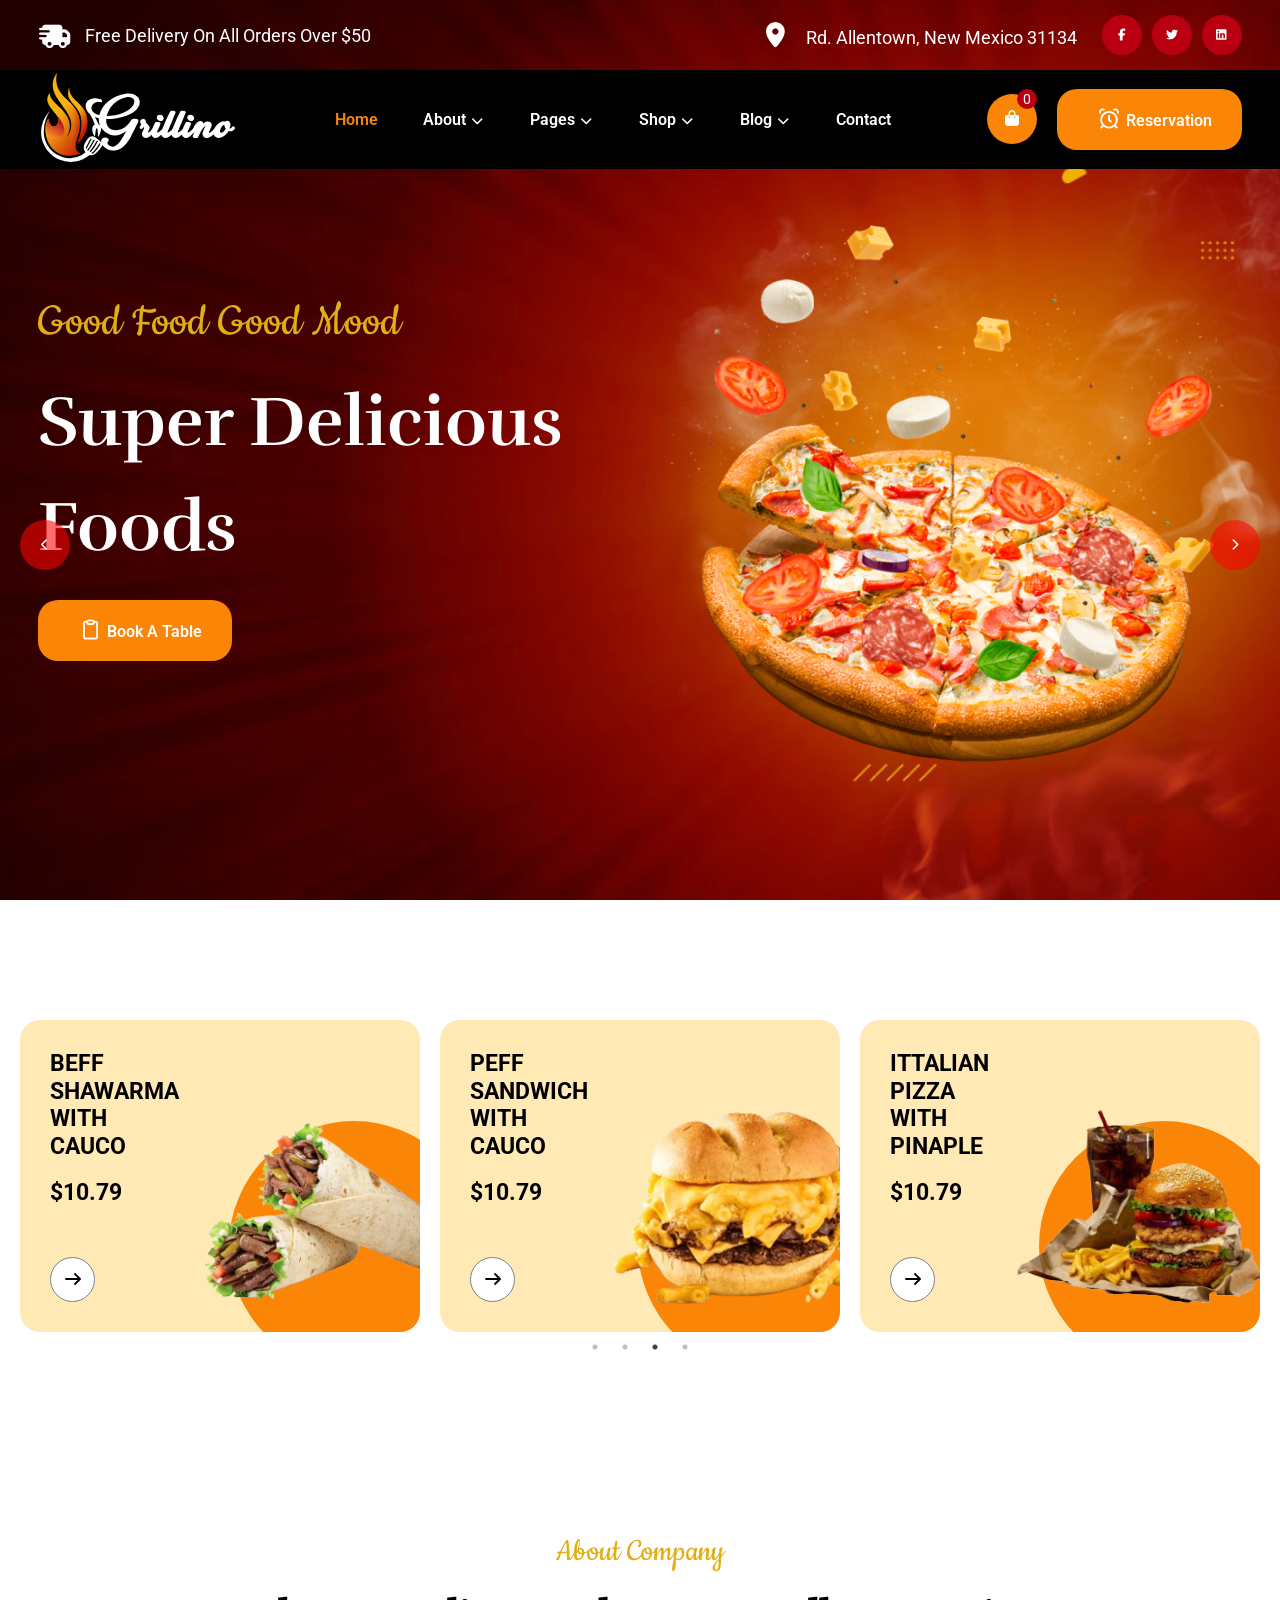
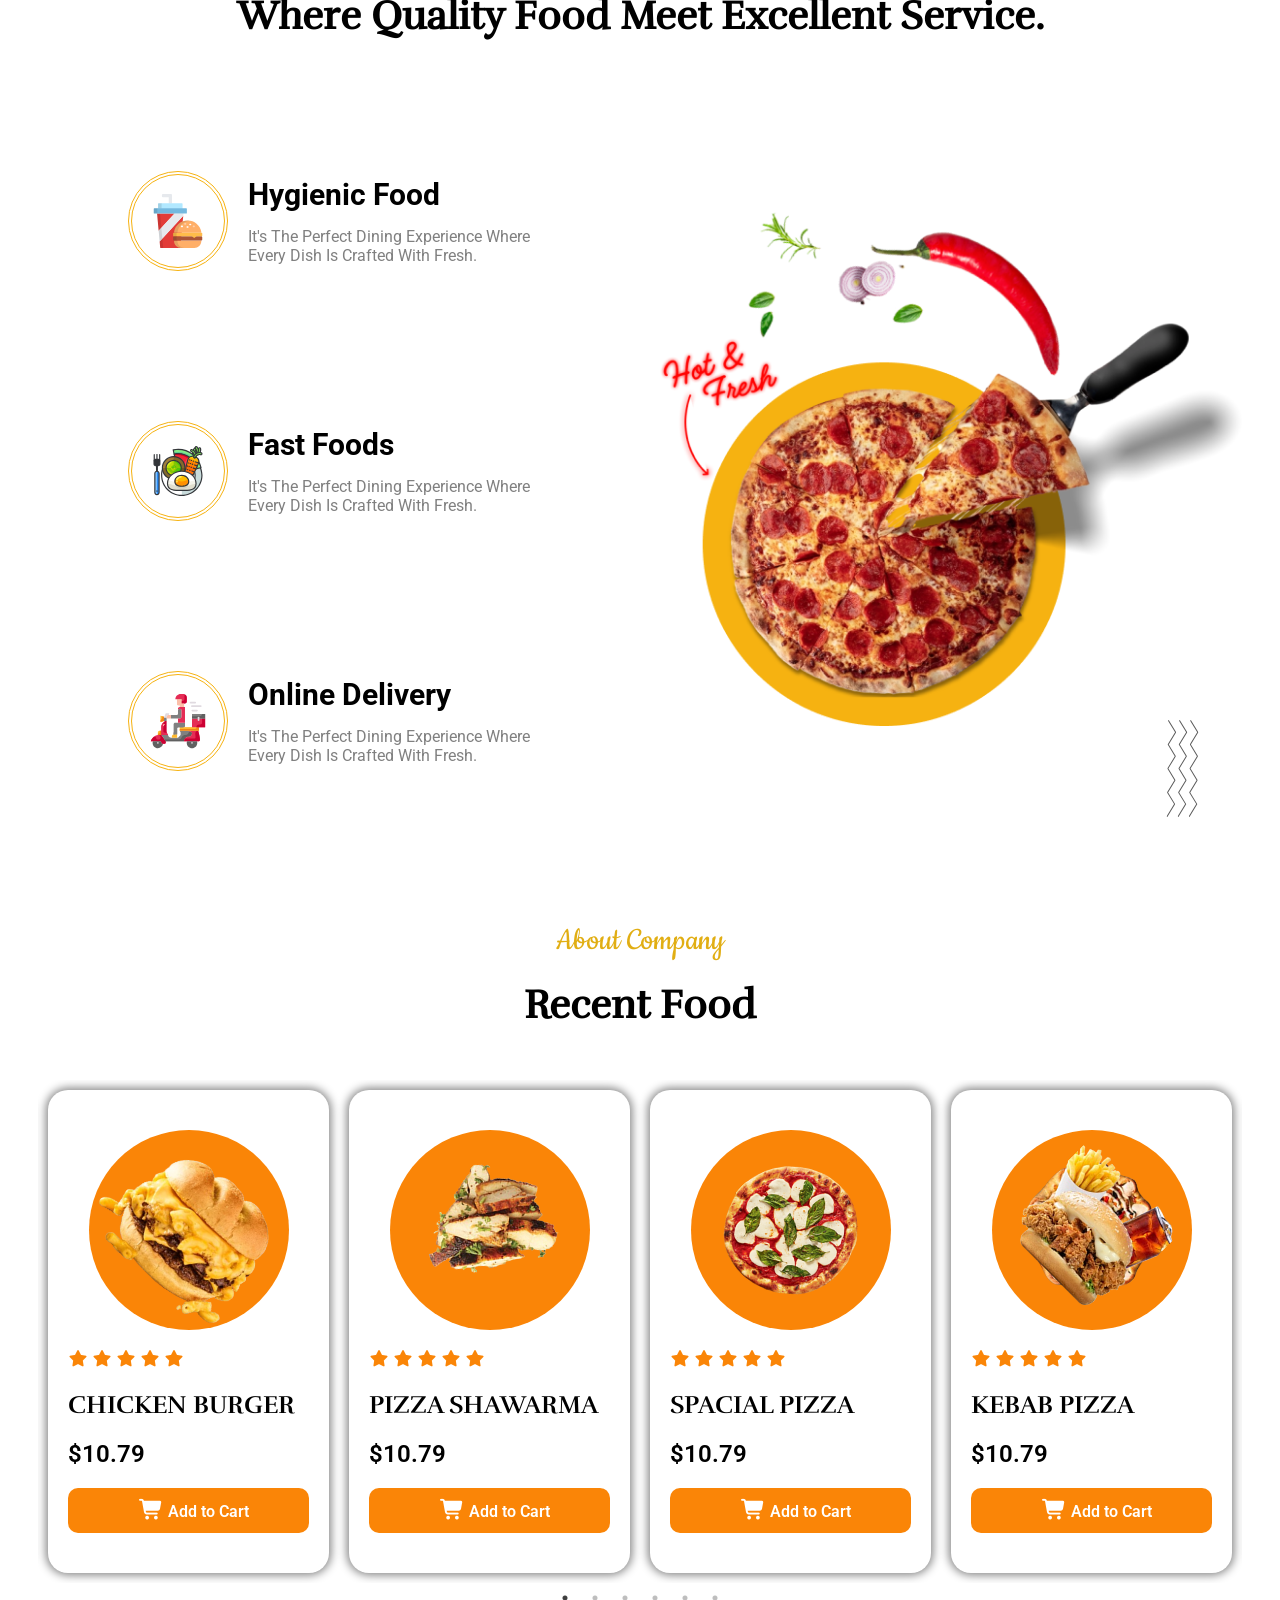
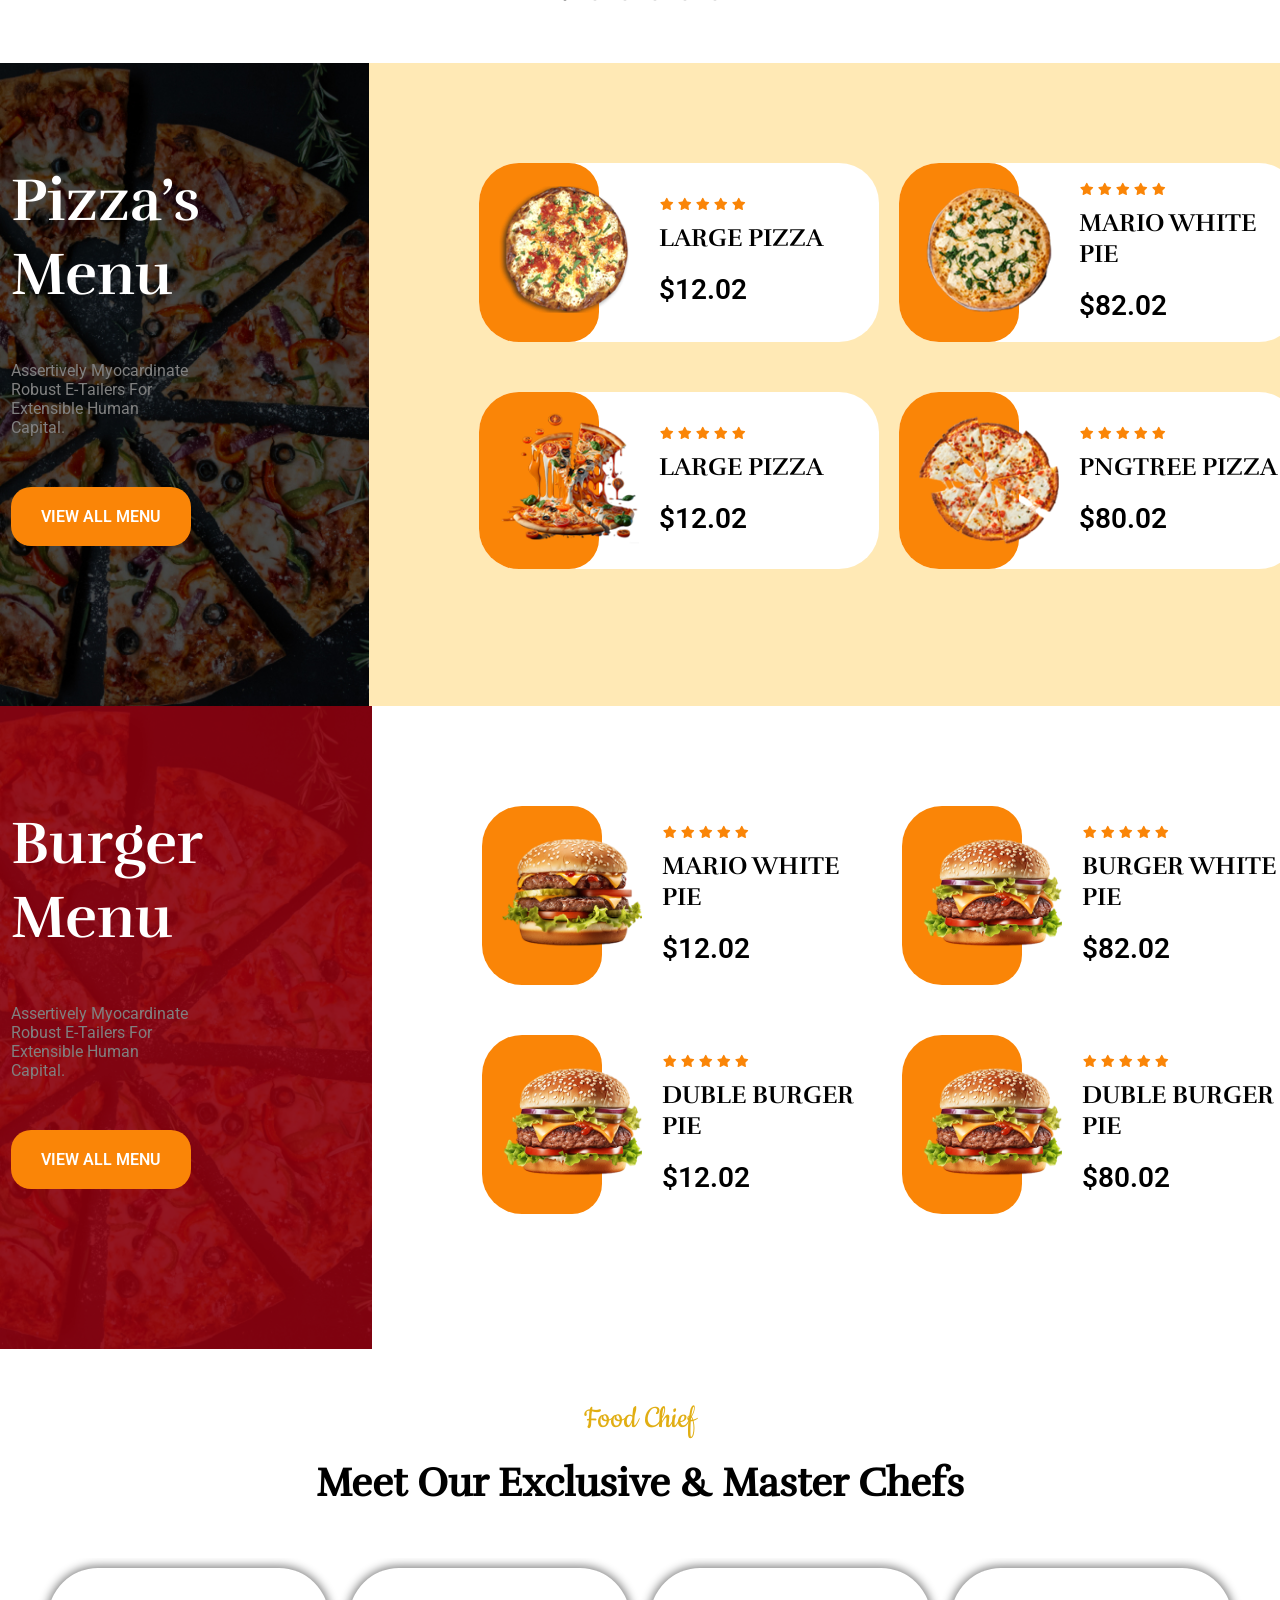
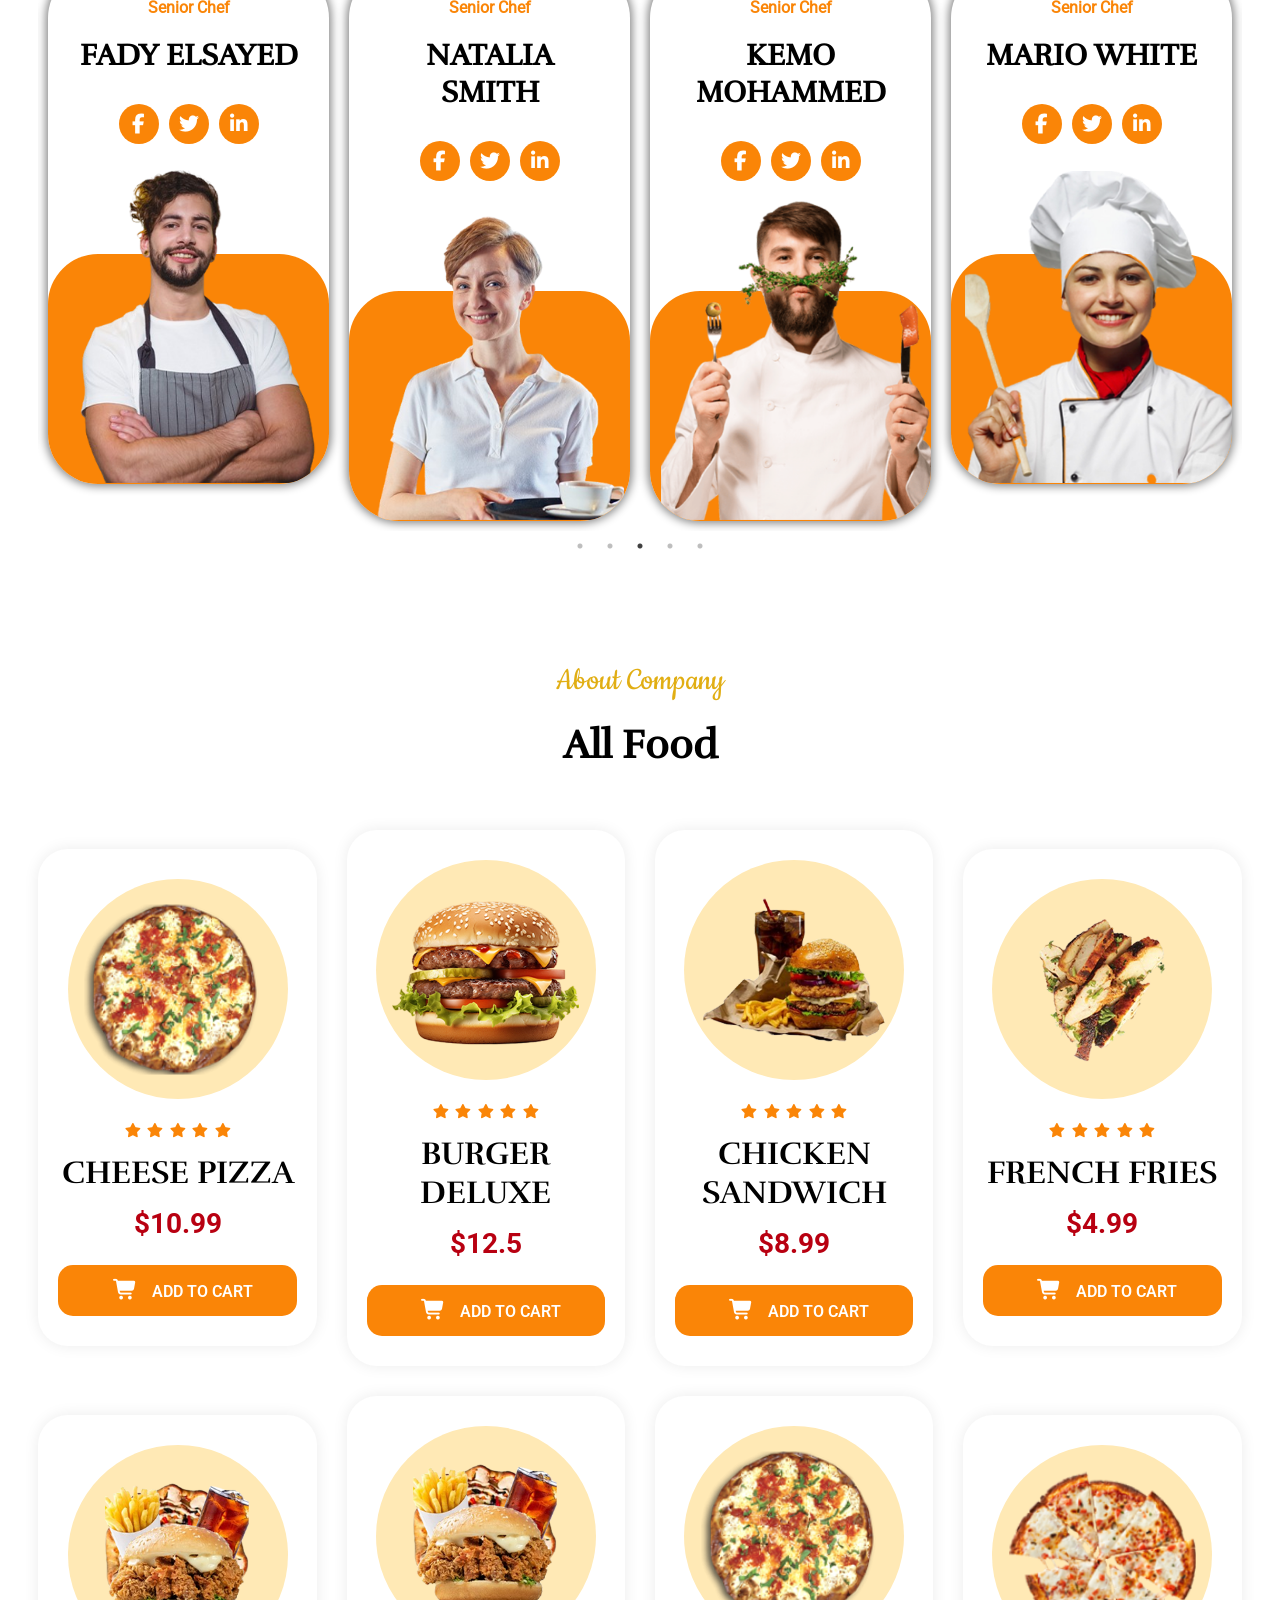
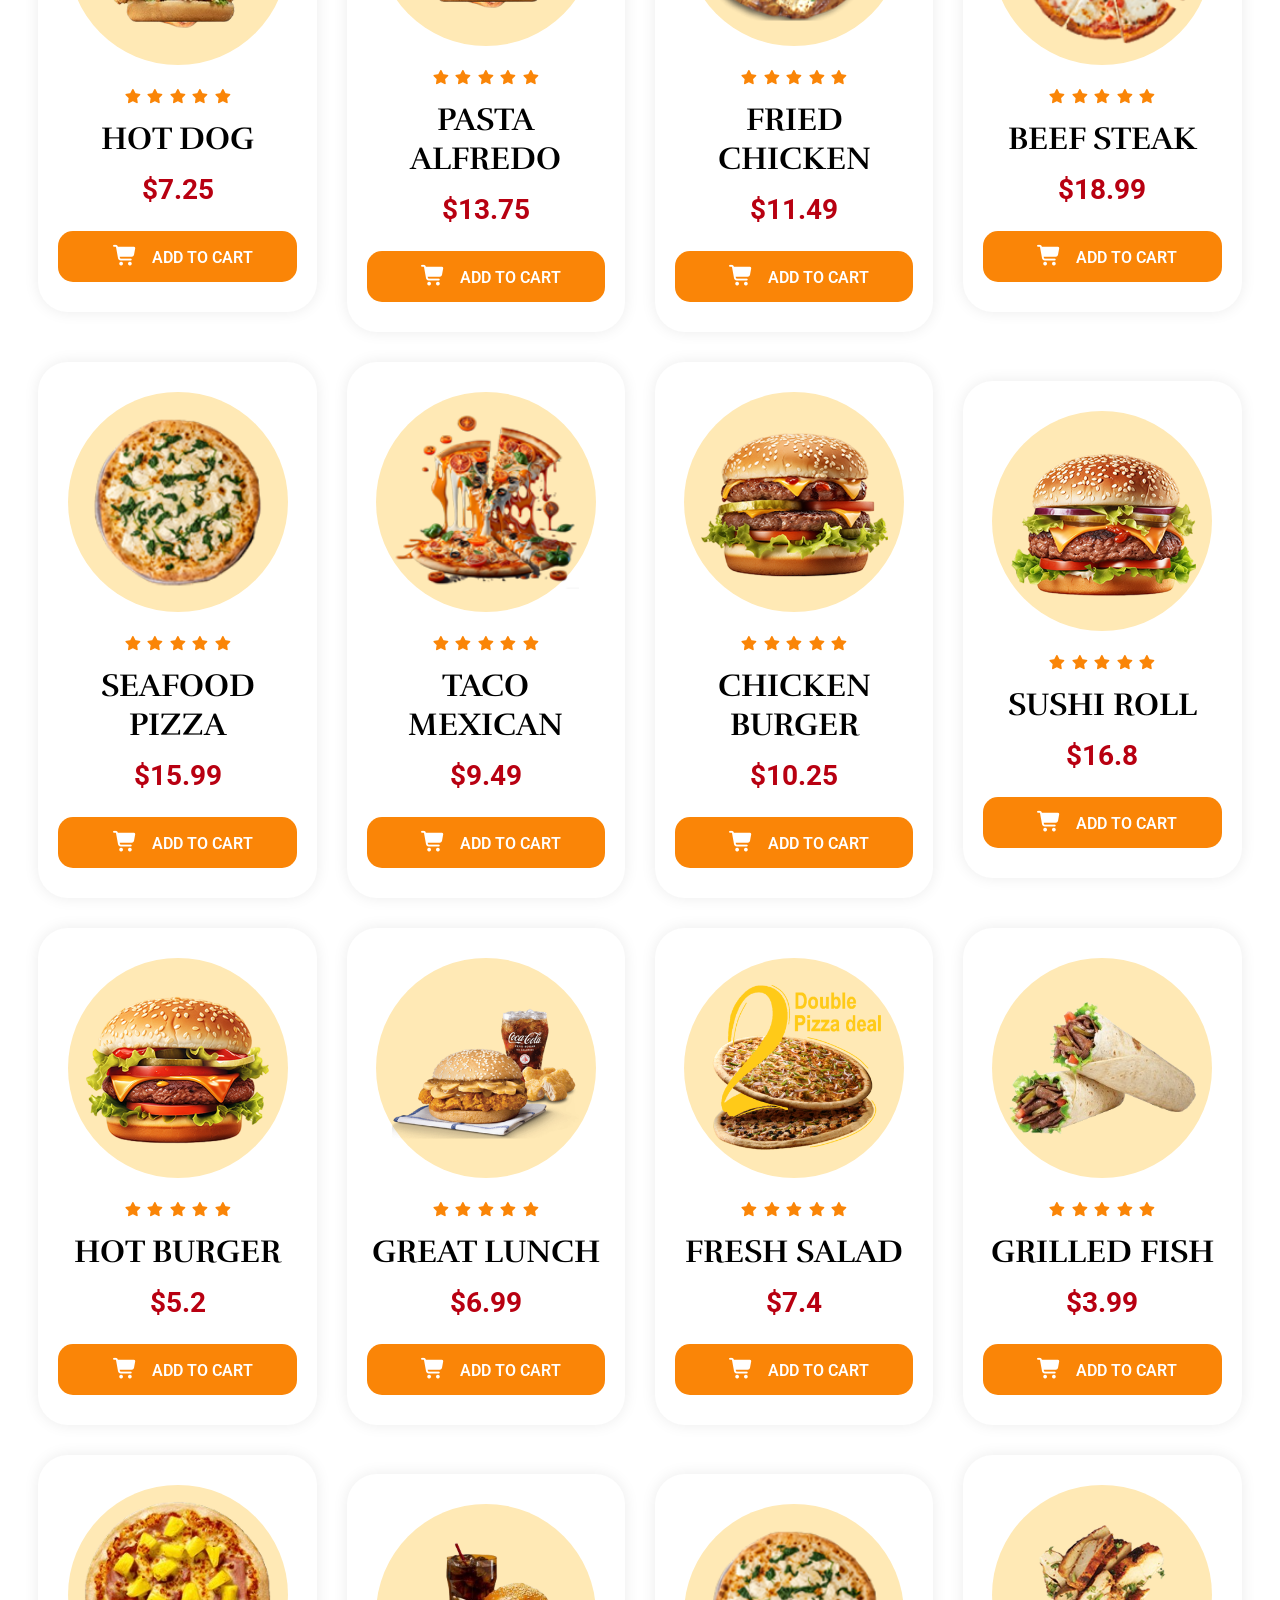
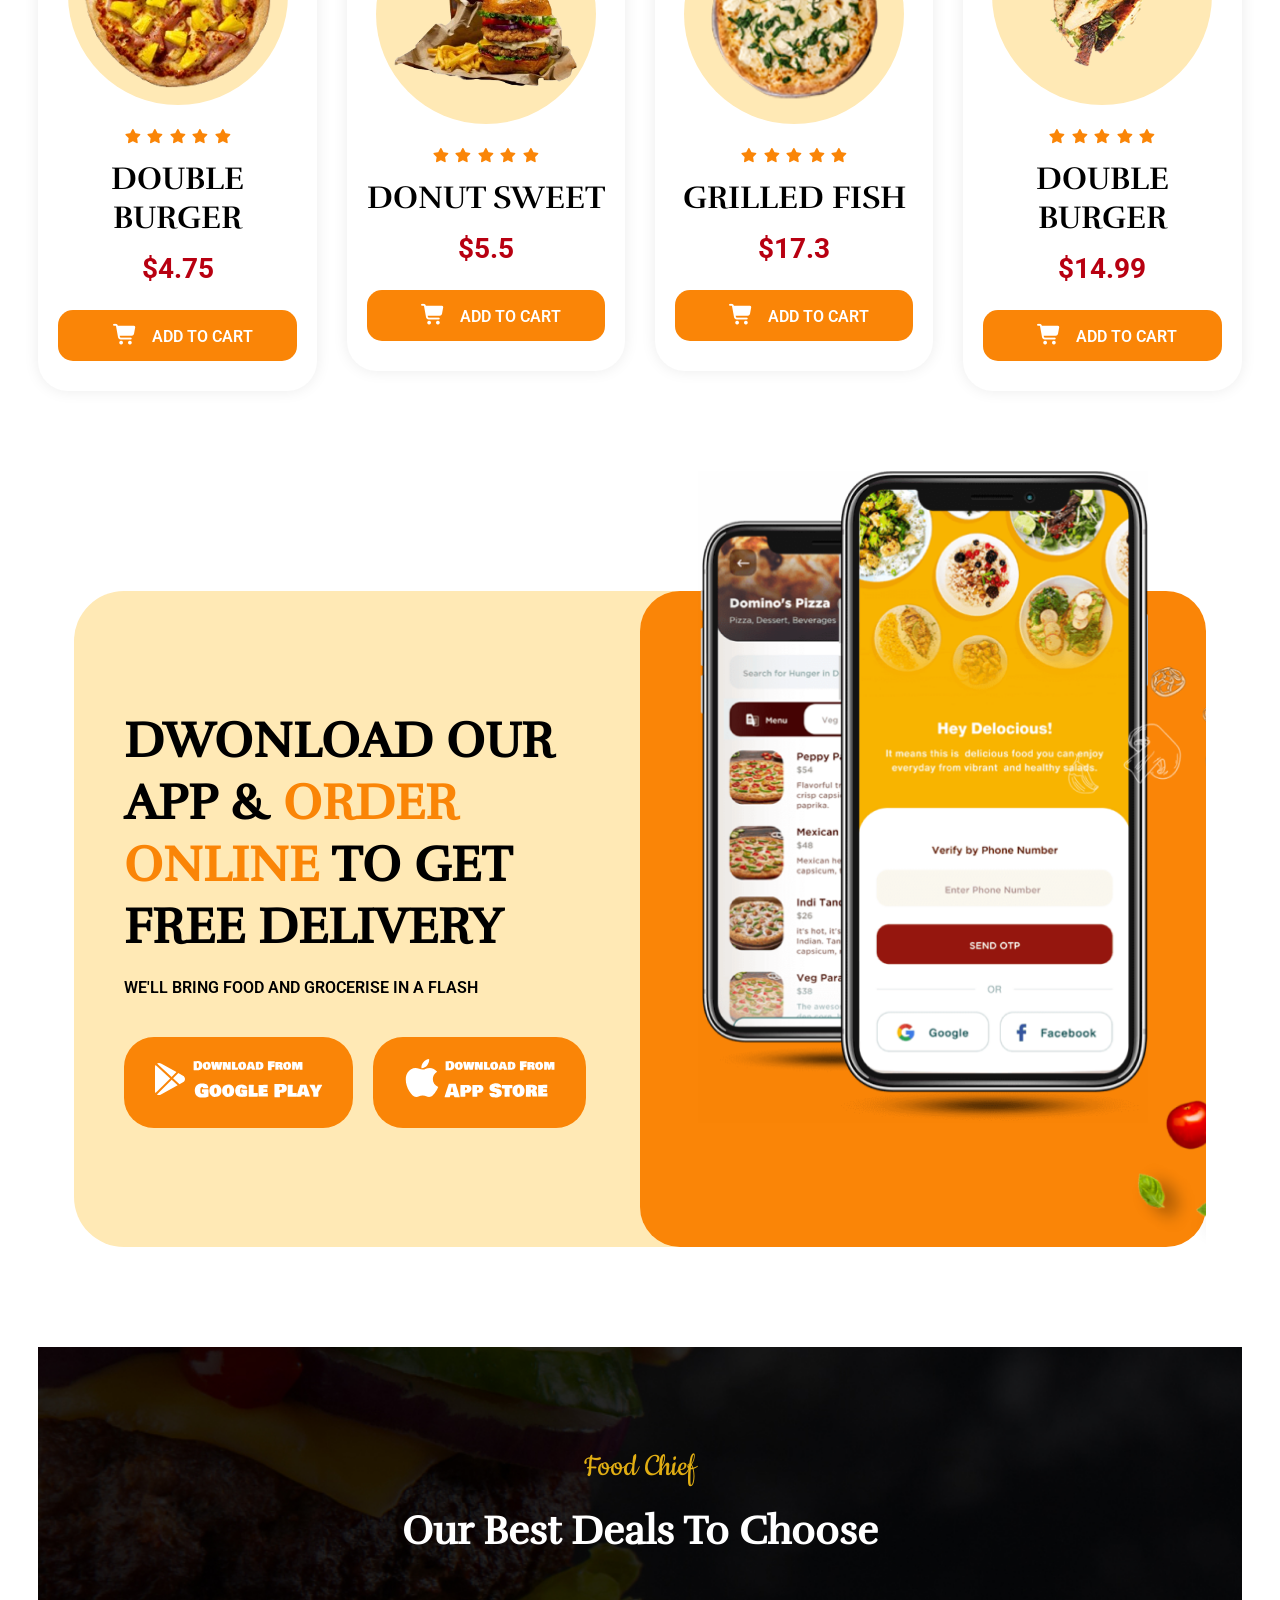
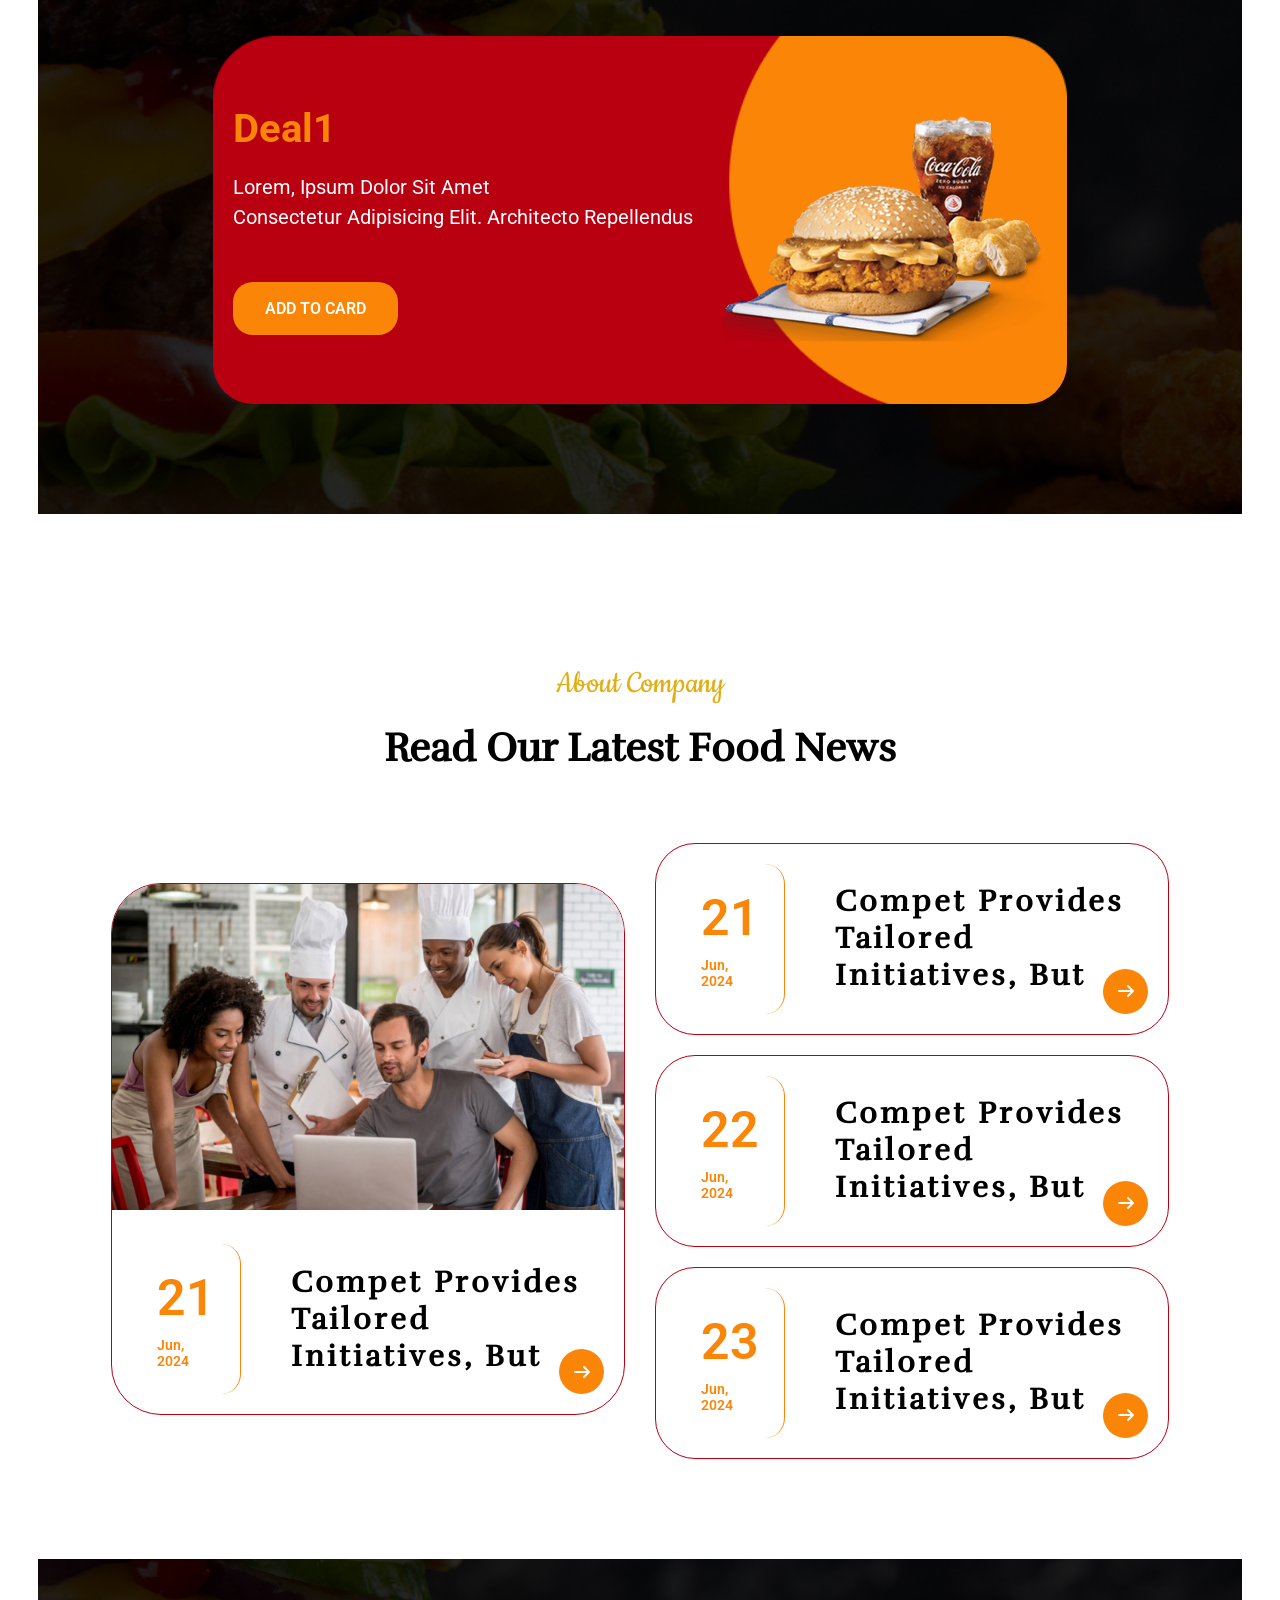
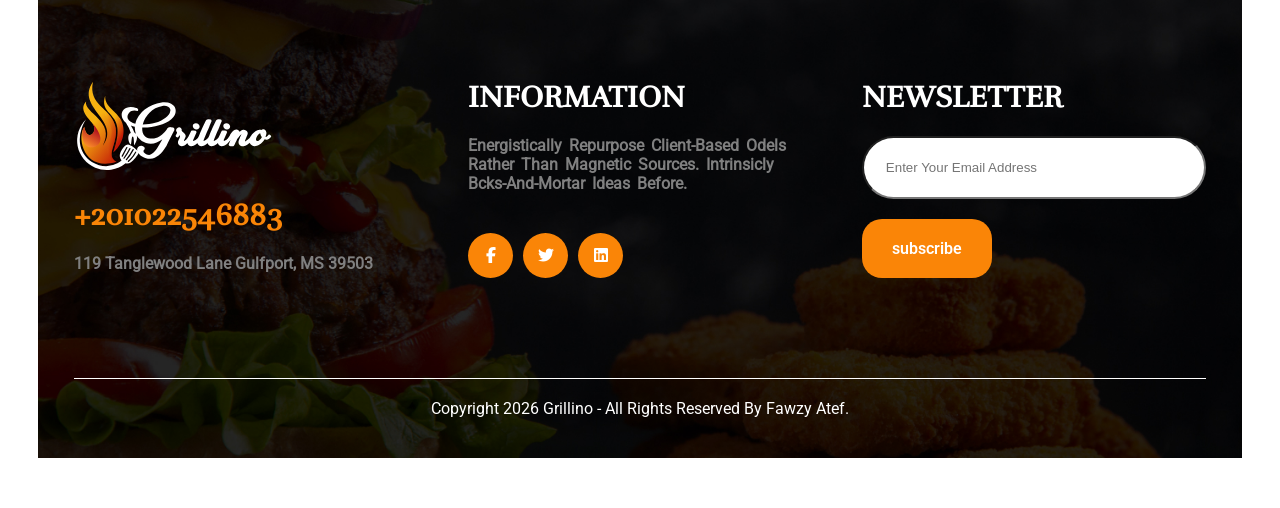
<file: index.html>
<!DOCTYPE html>
<html lang="en">
<head>
    <meta charset="UTF-8">

    <!-- Start Icons -->
    <link rel="stylesheet" href="./icons/fontawesome-free-7.0.1-web/css/all.min.css">
    <!-- End Icons -->
    <!-- Start StyleCSS -->
    <link rel="stylesheet" href="./styles/style.css">
    <!-- End StyleCSS -->
    <meta name="viewport" content="width=device-width, initial-scale=1.0">
    <!-- Start Slider -->
    <link rel="stylesheet" href="./SLIDER/slick/slick.css">
    <link rel="stylesheet" href="./SLIDER/slick/slick-theme.css">
    <!-- End Slider -->
    <title>Grillino</title>
</head>
<body>
    
    <!-- Start Header -->
    <header>
        <div class="topNav"> 
            <div>
                <i class="fa-solid fa-truck-fast"></i>
                <span> Free Delivery on all orders Over $50</span>
            </div>
            <div>
                
                <span>
                    <i class="fa-solid fa-location-dot"></i>
                    Rd. Allentown, New Mexico 31134 </span>
                <div class="socialIcon">
                    <i class="fa-brands fa-facebook-f"></i>
                    <i class="fa-brands fa-twitter"></i>
                    <i class="fa-brands fa-linkedin"></i>
                </div>
            </div>
        </div>
        <nav>
            <div class="logo">
                <img src="./images/logo-white.svg" alt="logo">
            </div>
            <ol>
                <li class="active">
                    <a href="#">Home</a>
                </li>
                <li>
                    <a href="#">About</a>
                    <i class="fa-solid fa-chevron-down"></i>
                    <div class="dropDwon">
                        <ol>
                            <li>
                                <a href="#"> About One</a>
                            </li>
                            <li>
                                <a href="#"> About Two</a>
                            </li>
                        </ol>
                    </div>
                </li>
                <li>
                    <a href="#">Pages</a>
                    <i class="fa-solid fa-chevron-down"></i>
                    <div class="dropDwon">
                        <ol>
                            <li>
                                <a href="#"> Pages One</a>
                            </li>
                            <li>
                                <a href="#"> Pages Two</a>
                            </li>
                            <li>
                                <a href="#"> Pages Two</a>
                            </li>
                        </ol>
                    </div>
                </li>
                <li>
                    <a href="./shop.html">Shop</a>
                    <i class="fa-solid fa-chevron-down"></i>
                    <div class="dropDwon">
                        <ol>
                            <li>
                                <a href="#"> Shop One</a>
                            </li>
                            <li>
                                <a href="#"> Shop Two</a>
                            </li>
                            <li>
                                <a href="#"> Shop Three</a>
                            </li>
                        </ol>
                    </div>
                </li>
                <li>
                    <a href="#">Blog</a>
                    <i class="fa-solid fa-chevron-down"></i>
                    <div class="dropDwon">
                        <ol>
                            <li>
                                <a href="#"> Blog One</a>
                            </li>
                            <li>
                                <a href="#"> Blog Two</a>
                            </li>
                            <li>
                                <a href="#"> Blog Three</a>
                            </li>
                        </ol>
                    </div>
                </li>
                <li>
                    <a href="#">Contact</a>
                </li>
            </ol>
            <div class="left">
                <div class="closeCart handelr open">
                    <i class="fa-solid fa-bag-shopping"></i>
                <span class="amount">0</span> 
                </div>
                <button class="btn">
                    <i class="fa-regular fa-alarm-clock"></i>
                    <span> Reservation </span>
                </button>
                <div class="menuIcon">
                    <i class="fa-solid fa-bars"></i>
                </div>
            </div>
        </nav>
    <!-- End Navbar -->

    <!-- Start dropMenu -->
    <div class="dropMenu">
        <ol>
            <li class="active">
                <a href="#"> Home </a>
            </li>
            <li>
                <a href="#"> About </a>
            </li>
            <li>
                <a href="#"> Pages </a>
            </li>
            <li>
                <a href="./shop.html"> Shop </a>
            </li>
            <li>
                <a href="#"> Blog </a>
            </li>
            <li>
                <a href="#"> Contact </a>
            </li>
        </ol>
    </div>
    <!-- End dropMenu -->
    
    <!-- Start Slider -->
    <div class="slider1">
    <section class="heroSec">
        <div class="hero-wrapper"> <div class="left">
                <p> Good Food Good Mood </p>
                <h1> Super Delicious Foods</h1>
                <button class="btn">
                    <i class="fa-regular fa-clipboard"></i>
                    <span> Book A Table </span>
                </button>
            </div>
            <div class="right">
                <div>
                    <img src="./images/hero-img-7-1.png" alt="hero-img">
                </div>
            </div>
        </div>
    </section>

    <section class="heroSec">
        <div class="hero-wrapper">
            <div class="left">
                <p> Good Food Good Mood </p>
                <h1> Natural Healthy Foods</h1>
                <button class="btn">
                    <i class="fa-regular fa-clipboard"></i>
                    <span> Book A Table </span>
                </button>
            </div>
            <div class="right">
                <div>
                    <img src="./images/hero-img-7-2.png" alt="hero-img">
                </div>
            </div>
        </div>
    </section>
    <section class="heroSec">
        <div class="hero-wrapper">
            <div class="left">
                <p> Good Food Good Mood </p>
                <h1> Fresh & Grilled Foods</h1>
                <button class="btn">
                    <i class="fa-regular fa-clipboard"></i>
                    <span> Book A Table </span>
                </button>
            </div>
            <div class="right">
                <div>
                    <img src="./images/hero-img-7-3.png" alt="hero-img">
                </div>
            </div>
        </div>
    </section>
</div>
    <div class="arrwos">
        <div class="next">
            <i class="fa-solid fa-chevron-left"></i>
        </div>
        <div class="prev">
            <i class="fa-solid fa-chevron-right"></i>
        </div>
    </div>
    </header>
    <!-- End Header -->
    <!-- Start section two -->
    <div class="secTwo">
        <div class="slider2">
            <div>
                <div class="sliderWrapper">
                    <div class="left">
                        <b> Ittalian PIZZA WITH <br> PINAPLE </b>
                        <br>
                        <b> $10.79 </b>
                        <div class="btnc">
                            <i class="fa-solid fa-arrow-right "></i>
                        </div>
                    </div>
                    <div class="right">
                        <div>
                            <img src="./images/food-menu-img-8-3.jpg" alt="">
                        </div>
                    </div>
                </div>

            </div>
            <div>
                <div class="sliderWrapper">
                    <div class="left">
                        <b> Double patty  <br> burger </b>
                        <br>
                        <b> $10.79 </b>
                        <div class="btnc">
                            <i class="fa-solid fa-arrow-right "></i>
                        </div>
                    </div>
                    <div class="right">
                        <div>
                            <img src="./images/food-menu-img-8-3.jpg" alt="">
                        </div>
                    </div>
                </div>
            </div>
            <div>
                <div class="sliderWrapper">
                    <div class="left">
                        <b> Beff shawarma with <br> cauco </b>
                        <br>
                        <b> $10.79 </b>
                        <div class="btnc">
                            <i class="fa-solid fa-arrow-right "></i>
                        </div>
                    </div>
                    <div class="right">
                        <div>
                            <img src="./images/food-menu-img-8-2.jpg" alt="">
                        </div>
                    </div>
                </div>
            </div>
            <div>

                <div class="sliderWrapper">
                    <div class="left">
                        <b> peff sandwich with <br> cauco </b>
                        <br>
                        <b> $10.79 </b>
                        <div class="btnc">
                            <i class="fa-solid fa-arrow-right "></i>
                        </div>
                    </div>
                    <div class="right">
                        <div>
                            <img src="./images/food-menu-img-9-1.png" alt="">
                        </div>
                    </div>
                </div>
            </div>
            
        </div>
    </div>
    <!-- End section two -->
    <!--Start section three  -->
        <section class="secThree">
            <div class="secTit">
                <p> About Company </p>
                <b> Where Quality Food Meet Excellent Service. </b>
            </div>
            <div class="contener">
                <div class="left">
                    <div class="about">
                        <div>
                            <img src="./images/about-icon-1-1.svg" alt="">
                        </div>
                        <div>

                            <b> Hygienic Food </b>
                            <p> It's the perfect dining experience where <br>every dish is crafted with fresh. </p>
                        </div>
                    </div>
                    <div class="about">
                        <div>
                            <img src="./images/about-icon-1-2.svg" alt="">
                        </div>
                        <div>

                            <b> Fast Foods </b>
                            <p> It's the perfect dining experience where <br>every dish is crafted with fresh. </p>
                        </div>
                    </div>
                    <div class="about">
                        <div>
                            <img src="./images/about-icon-1-3.svg" alt="">
                        </div>
                        <div>

                            <b> Online Delivery</b>
                            <p> It's the perfect dining experience where <br>every dish is crafted with fresh. </p>
                        </div>
                    </div>
                </div>
                <div class="right">
                    <div>
                        <img src="./images/about-7-1.png" alt="">
                    </div>
                </div>
                <div class="anim">
                    <img src="./images/dote-shep1.svg" alt="">
                </div>
            </div>
        </section>
    <!--End section three  -->

    <!-- Strat section four -->
    <section class="secFour">

    <div class="secTit">
        <p>About Company</p>
        <b>Recent Food</b>
    </div>

    <div class="slider3">

        <div class="slide-item">
            <div class="card">
                <div class="img-box">
                    <img src="./images/food-menu-img-9-1.png" alt="">
                </div>

                <div class="stars">
                    <i class="fa-solid fa-star"></i>
                    <i class="fa-solid fa-star"></i>
                    <i class="fa-solid fa-star"></i>
                    <i class="fa-solid fa-star"></i>
                    <i class="fa-solid fa-star"></i>
                </div>
                <h3>Chicken Burger</h3>


                <p class="price">$10.79</p>

                <button class="btn">
                    <i class="fa-solid fa-cart-shopping"></i> Add to Cart
                </button>
            </div>
        </div>

        <div class="slide-item">
            <div class="card">
                <div class="img-box">
                    <img src="./images/food-menu-img-9-3.png" alt="">
                </div>

                <div class="stars">
                    <i class="fa-solid fa-star"></i>
                    <i class="fa-solid fa-star"></i>
                    <i class="fa-solid fa-star"></i>
                    <i class="fa-solid fa-star"></i>
                    <i class="fa-solid fa-star"></i>
                </div>
                <h3> Pizza shawarma </h3>


                <p class="price">$10.79</p>

                <button class="btn">
                    <i class="fa-solid fa-cart-shopping"></i> Add to Cart
                </button>
            </div>
        </div>

        <div class="slide-item">
            <div class="card">
                <div class="img-box">
                    <img src="./images/food-menu-img-9-5.png" alt="">
                </div>

                <div class="stars">
                    <i class="fa-solid fa-star"></i>
                    <i class="fa-solid fa-star"></i>
                    <i class="fa-solid fa-star"></i>
                    <i class="fa-solid fa-star"></i>
                    <i class="fa-solid fa-star"></i>
                </div>
                <h3>spacial pizza</h3>


                <p class="price">$10.79</p>

                <button class="btn">
                    <i class="fa-solid fa-cart-shopping"></i> Add to Cart
                </button>
            </div>
        </div>

        <div class="slide-item">
            <div class="card">
                <div class="img-box">
                    <img src="./images/food-menu-img-9-4.png" alt="">
                </div>

                <div class="stars">
                    <i class="fa-solid fa-star"></i>
                    <i class="fa-solid fa-star"></i>
                    <i class="fa-solid fa-star"></i>
                    <i class="fa-solid fa-star"></i>
                    <i class="fa-solid fa-star"></i>
                </div>
                <h3> Kebab pizza </h3>


                <p class="price">$10.79</p>

                <button class="btn">
                    <i class="fa-solid fa-cart-shopping"></i> Add to Cart
                </button>
            </div>
        </div>

        <div class="slide-item">
            <div class="card">
                <div class="img-box">
                    <img src="./images/food-menu-img-10-2.png" alt="">
                </div>

                <div class="stars">
                    <i class="fa-solid fa-star"></i>
                    <i class="fa-solid fa-star"></i>
                    <i class="fa-solid fa-star"></i>
                    <i class="fa-solid fa-star"></i>
                    <i class="fa-solid fa-star"></i>
                </div>
                <h3> pizza </h3>


                <p class="price">$10.79</p>

                <button class="btn">
                    <i class="fa-solid fa-cart-shopping"></i> Add to Cart
                </button>
            </div>
        </div>

        <div class="slide-item">
            <div class="card">
                <div class="img-box">
                    <img src="./images/food-menu-img-10-3.png" alt="">
                </div>

                <div class="stars">
                    <i class="fa-solid fa-star"></i>
                    <i class="fa-solid fa-star"></i>
                    <i class="fa-solid fa-star"></i>
                    <i class="fa-solid fa-star"></i>
                    <i class="fa-solid fa-star"></i>
                </div>
                <h3>Chicken Burger</h3>


                <p class="price">$10.79</p>

                <button class="btn">
                    <i class="fa-solid fa-cart-shopping"></i> Add to Cart
                </button>
            </div>
        </div>

    </div>

</section>
    <!-- End section four -->

    <!-- Start section five -->
    <div class="secFive">
        <div class="left">
            <b>Pizza’s <br> Menu</b>
            <p> Assertively myocardinate robust e-tailers for extensible human capital. </p>
            <button class="btn">
                view all menu
            </button>
        </div>
        <div class="right">
            <div class="cards">
                <div class="cardMenu">
                    <div class="leftC">
                        <div>
                            <img src="./images/food-menu-img-10-1.png" alt="">
                        </div>
                    </div>
                    <div class="rightC">
                        <div class="stars">
                            <i class="fa-solid fa-star"></i>
                            <i class="fa-solid fa-star"></i>
                            <i class="fa-solid fa-star"></i>
                            <i class="fa-solid fa-star"></i>
                            <i class="fa-solid fa-star"></i>
                        </div>
                        <h4> Large Pizza </h4>
                        <b> $12.02</b>
                    </div>
                </div>
                <div class="cardMenu">
                    <div class="leftC">
                        <div>
                            <img src="./images/food-menu-img-10-3.png" alt="">
                        </div>
                    </div>
                    <div class="rightC">
                        <div class="stars">
                            <i class="fa-solid fa-star"></i>
                            <i class="fa-solid fa-star"></i>
                            <i class="fa-solid fa-star"></i>
                            <i class="fa-solid fa-star"></i>
                            <i class="fa-solid fa-star"></i>
                        </div>
                        <h4> mario white pie </h4>
                        <b> $82.02</b>
                    </div>
                </div>
            </div>
            <div class="cards">
                <div class="cardMenu">
                    <div class="leftC">
                        <div>
                            <img src="./images/food-menu-img-10-4.png" alt="">
                        </div>
                    </div>
                    <div class="rightC">
                        <div class="stars">
                            <i class="fa-solid fa-star"></i>
                            <i class="fa-solid fa-star"></i>
                            <i class="fa-solid fa-star"></i>
                            <i class="fa-solid fa-star"></i>
                            <i class="fa-solid fa-star"></i>
                        </div>
                        <h4> Large Pizza </h4>
                        <b> $12.02</b>
                    </div>
                </div>
                <div class="cardMenu">
                    <div class="leftC">
                        <div>
                            <img src="./images/food-menu-img-10-2.png" alt="">
                        </div>
                    </div>
                    <div class="rightC">
                        <div class="stars">
                            <i class="fa-solid fa-star"></i>
                            <i class="fa-solid fa-star"></i>
                            <i class="fa-solid fa-star"></i>
                            <i class="fa-solid fa-star"></i>
                            <i class="fa-solid fa-star"></i>
                        </div>
                        <h4> pngtree pizza</h4>
                        <b> $80.02</b>
                    </div>
                </div>
            </div>
        </div>
    </div>
    <div class="secFive secFive2">
        <div class="left">
            <b>Burger  <br> Menu</b>
            <p> Assertively myocardinate robust e-tailers for extensible human capital. </p>
            <button class="btn">
                view all menu
            </button>
        </div>
        <div class="right">
            <div class="cards">
                <div class="cardMenu">
                    <div class="leftC">
                        <div>
                            <img src="./images/food-menu-img-11-1.png" alt="">
                        </div>
                    </div>
                    <div class="rightC">
                        <div class="stars">
                            <i class="fa-solid fa-star"></i>
                            <i class="fa-solid fa-star"></i>
                            <i class="fa-solid fa-star"></i>
                            <i class="fa-solid fa-star"></i>
                            <i class="fa-solid fa-star"></i>
                        </div>
                        <h4> mario white pie </h4>
                        <b> $12.02</b>
                    </div>
                </div>
                <div class="cardMenu">
                    <div class="leftC">
                        <div>
                            <img src="./images/food-menu-img-11-2.png">
                        </div>
                    </div>
                    <div class="rightC">
                        <div class="stars">
                            <i class="fa-solid fa-star"></i>
                            <i class="fa-solid fa-star"></i>
                            <i class="fa-solid fa-star"></i>
                            <i class="fa-solid fa-star"></i>
                            <i class="fa-solid fa-star"></i>
                        </div>
                        <h4> burger white pie </h4>
                        <b> $82.02</b>
                    </div>
                </div>
            </div>
            <div class="cards">
                <div class="cardMenu">
                    <div class="leftC">
                        <div>
                            <img src="./images/food-menu-img-11-2.png" alt="">
                        </div>
                    </div>
                    <div class="rightC">
                        <div class="stars">
                            <i class="fa-solid fa-star"></i>
                            <i class="fa-solid fa-star"></i>
                            <i class="fa-solid fa-star"></i>
                            <i class="fa-solid fa-star"></i>
                            <i class="fa-solid fa-star"></i>
                        </div>
                        <h4> duble burger pie </h4>
                        <b> $12.02</b>
                    </div>
                </div>
                <div class="cardMenu">
                    <div class="leftC">
                        <div>
                            <img src="./images/food-menu-img-11-2.png" alt="">
                        </div>
                    </div>
                    <div class="rightC">
                        <div class="stars">
                            <i class="fa-solid fa-star"></i>
                            <i class="fa-solid fa-star"></i>
                            <i class="fa-solid fa-star"></i>
                            <i class="fa-solid fa-star"></i>
                            <i class="fa-solid fa-star"></i>
                        </div>
                        <h4> duble burger pie </h4>
                        <b> $80.02</b>
                    </div>
                </div>
            </div>
        </div>
    </div>
    <!-- End section five -->
    
    <!-- Start section six -->
    <section class="secSix">

    <div class="secTit">
        <p>Food Chief</p>
        <b>Meet Our Exclusive & Master Chefs</b>
    </div>

    <div class="slider4">

        <div class="slide-item">
            <div class="card">
                <div class="topCard">
                    <span> senior chef </span>
                    <b> mario white </b>
                    <div class="social">
                        <i class="fa-brands fa-facebook-f"></i>
                        <i class="fa-brands fa-twitter"></i>
                        <i class="fa-brands fa-linkedin-in"></i>
                    </div>
                </div>
                <div class="bottomCard">
                    <div>
                        <img src="./images/team-img-3-1.png" alt="">
                    </div>
                </div>

            </div>
        </div>
        <div class="slide-item">
            <div class="card">
                <div class="topCard">
                    <span> senior chef </span>
                    <b> Fawzy Atef </b>
                    <div class="social">
                        <i class="fa-brands fa-facebook-f"></i>
                        <i class="fa-brands fa-twitter"></i>
                        <i class="fa-brands fa-linkedin-in"></i>
                    </div>
                </div>
                <div class="bottomCard">
                    <div>
                        <img src="./images/team-img-3-2.png" alt="">
                    </div>
                </div>

            </div>
        </div>
        <div class="slide-item">
            <div class="card">
                <div class="topCard">
                    <span> senior chef </span>
                    <b> Fady Elsayed </b>
                    <div class="social">
                        <i class="fa-brands fa-facebook-f"></i>
                        <i class="fa-brands fa-twitter"></i>
                        <i class="fa-brands fa-linkedin-in"></i>
                    </div>
                </div>
                <div class="bottomCard">
                    <div>
                        <img src="./images/team-img-3-4.png" alt="">
                    </div>
                </div>

            </div>
        </div>
        <div class="slide-item">
            <div class="card">
                <div class="topCard">
                    <span> senior chef </span>
                    <b> natalia smith </b>
                    <div class="social">
                        <i class="fa-brands fa-facebook-f"></i>
                        <i class="fa-brands fa-twitter"></i>
                        <i class="fa-brands fa-linkedin-in"></i>
                    </div>
                </div>
                <div class="bottomCard">
                    <div>
                        <img src="./images/team-img-3-5.png" alt="">
                    </div>
                </div>

            </div>
        </div>
        <div class="slide-item">
            <div class="card">
                <div class="topCard">
                    <span> senior chef </span>
                    <b> kemo mohammed </b>
                    <div class="social">
                        <i class="fa-brands fa-facebook-f"></i>
                        <i class="fa-brands fa-twitter"></i>
                        <i class="fa-brands fa-linkedin-in"></i>
                    </div>
                </div>
                <div class="bottomCard">
                    <div>
                        <img src="./images/team-img-3-2.png" alt="">
                    </div>
                </div>

            </div>
        </div>
        


    </div>

</section>
    <!-- End section six -->
        <section class="secFour">

    <div class="secTit">
        <p>About Company</p>
        <b>All Food</b>
    </div>
    <div class="contener itemss"> 
        <div style="text-align: center;">
            <img width="100" src="./images/looder.gif" alt="">
        </div>
        <div style="text-align: center;">
            <img width="100" src="./images/looder.gif" alt="">
        </div>
        <div style="text-align: center;">
            <img width="100" src="./images/looder.gif" alt="">
        </div>
        <div style="text-align: center;">
            <img width="100" src="./images/looder.gif" alt="">
        </div>
    </div>
    <!-- Start section seven -->
    <section class="secSeven">
        <div class="left">  
            <h5> dwonload our app & <span> order Online </span> to get Free Delivery </h5>
            <p> we'll bring food and grocerise in a flash </p>
            <div class="btns">
                <button class="btn">
                    <img src="./images/google-play.svg" alt="">
                </button>
                <button class="btn">
                    <img src="./images/app-store.svg" alt="">
                </button>

            </div>
        </div>
        <div class="right">
            <div>
                <img src="./images/banner-img-1.png" alt="">
            </div>
        </div>
    </section>
    <!-- End section seven -->

    <!-- Start deal section  -->
    <div class="deal">
        <div class="secTit">
            <p> Food Chief </p>
            <b> Our Best Deals To Choose </b>
            <div class="slider5">
                <div class="slide-item">
                    <div class="card">
                        <div class="left">
                            <span> Deal1 </span>
                            <p> Lorem, ipsum dolor sit amet <br> consectetur adipisicing elit. Architecto repellendus </p>
                            <button class="btn">
                                ADD to card
                            </button>
                        </div>
                        <div class="right">
                            <div>
                                <img src="./images/food-menu-img-12-1.png" alt="">
                            </div>
                        </div>
                    </div>
                </div>
            </div>
        </div>
    </div>
    <!-- End deal section  -->


    <!-- Start About section  -->
    <section class="about">
        <div class="secTit">
            <p> About Company </p>
            <b> Read Our Latest Food News </b>
            <div class="contaner">
                <div class="left">
                    <div class="card">
                        <div class="topCard">
                            <div> 
                                <img src="./images/blog-img-5-1.jpg" alt="">
                            </div>
                        </div>

                        <div class="bottomCard">
                            <div class="data">
                                <p> 21 </p>
                                <span> Jun, 2024 </span>
                            </div>
                            <div class="info">
                                <b> Compet provides tailored <br> initiatives, but </b>
                            </div>
                            <div class="arr">
                                <i class="fa-solid fa-arrow-right "></i>
                            </div>
                        </div>
                    </div>
                </div>
                <div class="right">
                    <div class="bottomCard bottomCard2">
                            <div class="data">
                                <p> 21 </p>
                                <span> Jun, 2024 </span>
                            </div>
                            <div class="info">
                                <b> Compet provides tailored <br> initiatives, but </b>
                            </div>
                            <div class="arr">
                                <i class="fa-solid fa-arrow-right "></i>
                            </div>
                        </div>
                    <div class="bottomCard bottomCard2">
                            <div class="data">
                                <p> 22 </p>
                                <span> Jun, 2024 </span>
                            </div>
                            <div class="info">
                                <b> Compet provides tailored <br> initiatives, but </b>
                            </div>
                            <div class="arr">
                                <i class="fa-solid fa-arrow-right "></i>
                            </div>
                        </div>
                        <div class="bottomCard bottomCard2">
                                <div class="data">
                                    <p> 23 </p>
                                    <span> Jun, 2024 </span>
                                </div>
                                <div class="info">
                                    <b> Compet provides tailored <br> initiatives, but </b>
                                </div>
                                <div class="arr">
                                    <i class="fa-solid fa-arrow-right "></i>
                                </div>
                            </div>
                </div>
            </div>
        </div>
    </section>
    <!-- End About section  -->

    <!-- Strat footer -->
    <footer>
        <div class="topFooter">
            <div class="one">
                <div>
                    <img src="./images/logo-white.svg" alt="">
                </div>
                <b> +201022546883 </b>
                <p> 119 Tanglewood Lane Gulfport, MS 39503 </p>
            </div>
            <div class="two">
                <b> Information </b>
                <p> Energistically repurpose client-based odels rather than magnetic sources. Intrinsicly bcks-and-mortar ideas before. </p>
                <div class="social">
                    <i class="fa-brands fa-facebook-f"></i>
                    <i class="fa-brands fa-twitter"></i>
                    <i class="fa-brands fa-linkedin"></i>
                </div>
            </div>
            <div class="three">
                <b> Newsletter </b>
                <div>
                    <input type="email" placeholder="Enter Your Email Address">
                </div>
                <button class="btn">
                    subscribe
                </button>
            </div>
        </div>
        <div class="bottomFooter">
            Copyright  2026 Grillino - All rights reserved by Fawzy Atef.
        </div>
    </footer>


    <div class="cart">
        <div class="closeCart handelr">
            <i class="fa-solid fa-xmark"></i>
        </div>
        <h2> Cart <span> Items </span></h2>
        <div class="contener itemss">
        
        </div>
        <hr>
        <div class="finalPrice">
            <p> Total </p>
            <span class="totalPrice"> $40.00 </span>
        </div>
    </div>
    <div class="toUp">
        <i class="fa-solid fa-arrow-up"></i>
    </div>
    <div class="shadow handelr"></div>
    <!-- End footer -->
    <!-- Start Loader -->
<div class="loader">

    <div class="loaderBox">

        <div class="circle">
            <img src="./images/food-menu-img-10-2.png" alt="">
        </div>

        <h2>Loading...</h2>

    </div>

</div>
<!-- End Loader -->
    <script src="./scripts/jQuery.js"></script>
    <script src="./SLIDER/slick/slick.min.js"></script>
    <script src="./scripts/main.js "></script>
</body>
</html>
</file>
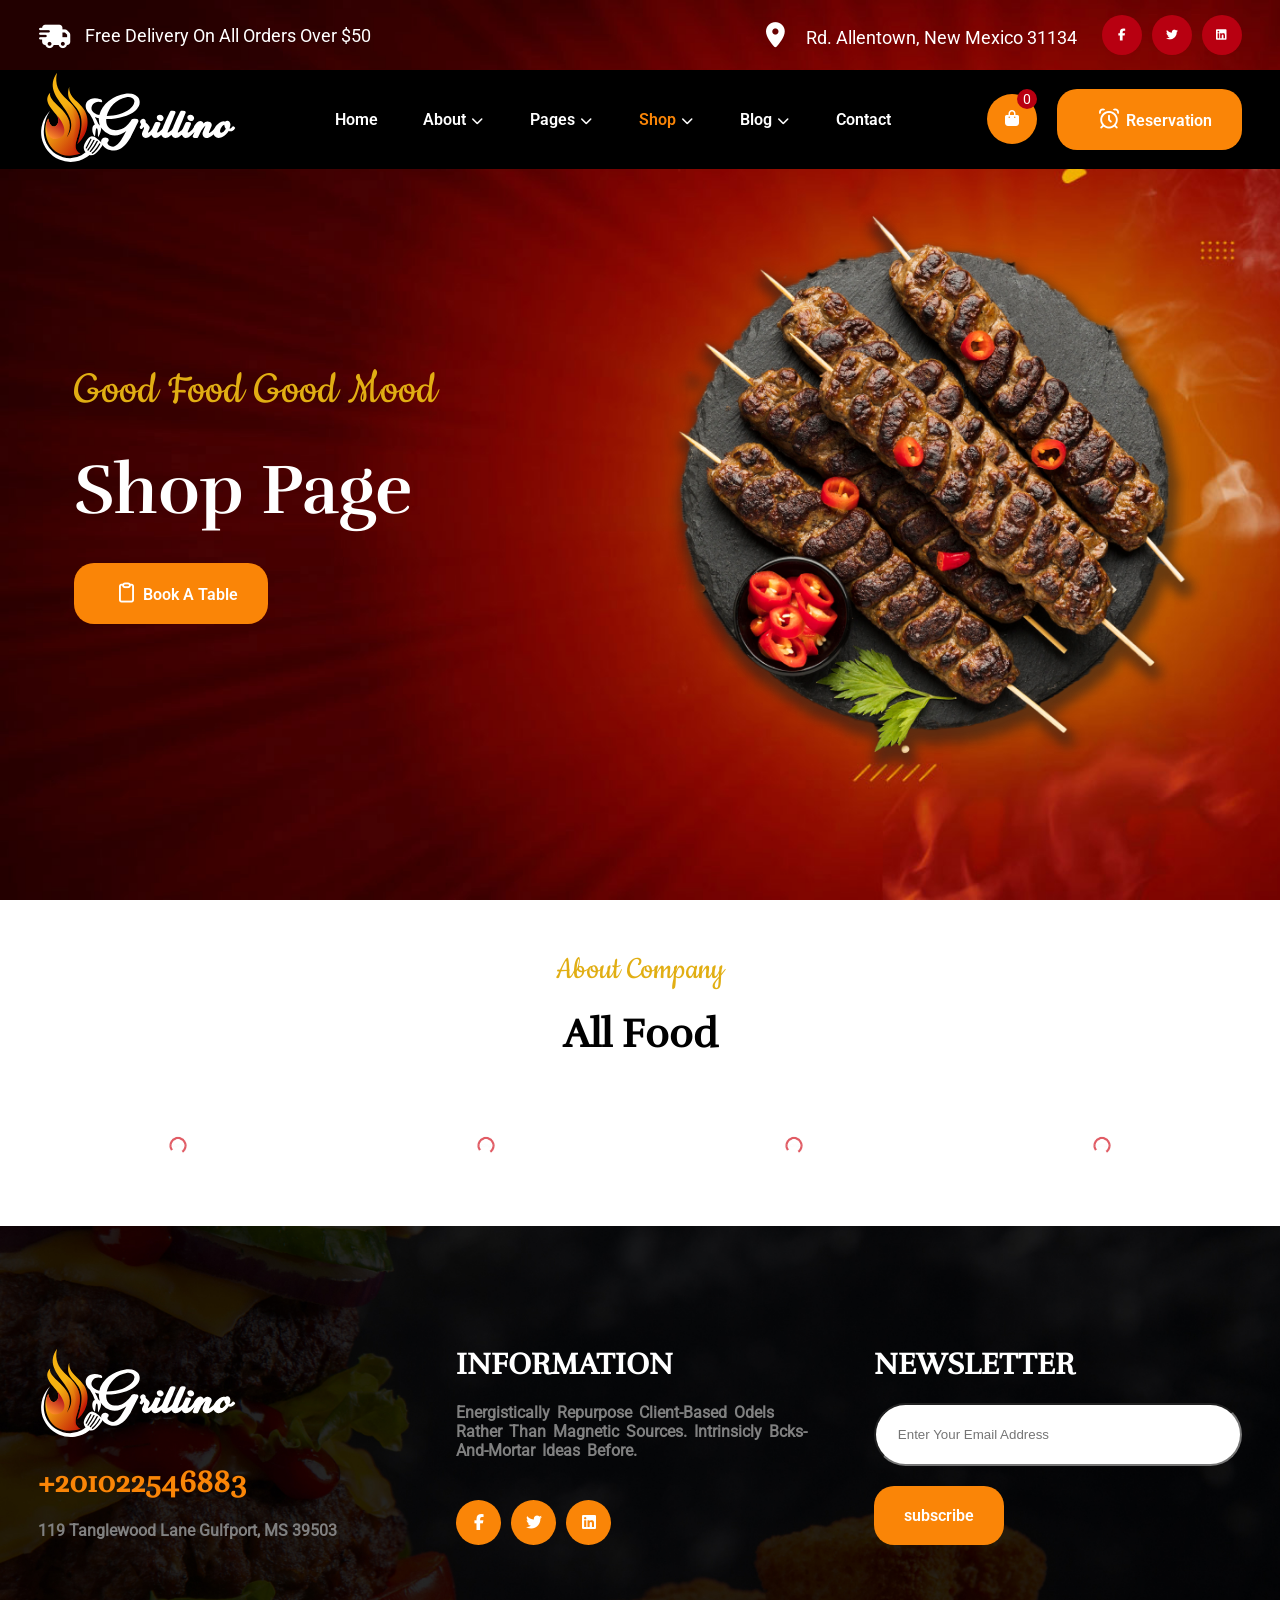
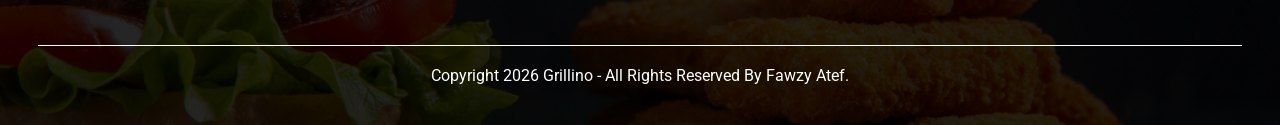
<file: shop.html>
<!DOCTYPE html>
<html lang="en">
<head>
    <meta charset="UTF-8">

    <!-- Start Icons -->
    <link rel="stylesheet" href="./icons/fontawesome-free-7.0.1-web/css/all.min.css">
    <!-- End Icons -->
    <!-- Start StyleCSS -->
    <link rel="stylesheet" href="./styles/style.css">
    <!-- End StyleCSS -->
    <meta name="viewport" content="width=device-width, initial-scale=1.0">
    <!-- Start Slider -->
    <link rel="stylesheet" href="./SLIDER/slick/slick.css">
    <link rel="stylesheet" href="./SLIDER/slick/slick-theme.css">
    <!-- End Slider -->
    <title>Grillino || Shop</title>
</head>
<body>
    
    <!-- Start Header -->
    <header>
        <div class="topNav"> 
            <div>
                <i class="fa-solid fa-truck-fast"></i>
                <span> Free Delivery on all orders Over $50</span>
            </div>
            <div>
                
                <span>
                    <i class="fa-solid fa-location-dot"></i>
                    Rd. Allentown, New Mexico 31134 </span>
                <div class="socialIcon">
                    <i class="fa-brands fa-facebook-f"></i>
                    <i class="fa-brands fa-twitter"></i>
                    <i class="fa-brands fa-linkedin"></i>
                </div>
            </div>
        </div>
        <nav>
            <div class="logo">
                <img src="./images/logo-white.svg" alt="logo">
            </div>
            <ol>
                <li >
                    <a href="./index.html">Home</a>
                </li>
                <li>
                    <a href="#">About</a>
                    <i class="fa-solid fa-chevron-down"></i>
                    <div class="dropDwon">
                        <ol>
                            <li>
                                <a href="#"> About One</a>
                            </li>
                            <li>
                                <a href="#"> About Two</a>
                            </li>
                        </ol>
                    </div>
                </li>
                <li>
                    <a href="#">Pages</a>
                    <i class="fa-solid fa-chevron-down"></i>
                    <div class="dropDwon">
                        <ol>
                            <li>
                                <a href="#"> Pages One</a>
                            </li>
                            <li>
                                <a href="#"> Pages Two</a>
                            </li>
                            <li>
                                <a href="#"> Pages Two</a>
                            </li>
                        </ol>
                    </div>
                </li>
                <li class="active">
                    <a href="./shop.html">Shop</a>
                    <i class="fa-solid fa-chevron-down"></i>
                    <div class="dropDwon">
                        <ol>
                            <li>
                                <a href="#"> Shop One</a>
                            </li>
                            <li>
                                <a href="#"> Shop Two</a>
                            </li>
                            <li>
                                <a href="#"> Shop Three</a>
                            </li>
                        </ol>
                    </div>
                </li>
                <li>
                    <a href="#">Blog</a>
                    <i class="fa-solid fa-chevron-down"></i>
                    <div class="dropDwon">
                        <ol>
                            <li>
                                <a href="#"> Blog One</a>
                            </li>
                            <li>
                                <a href="#"> Blog Two</a>
                            </li>
                            <li>
                                <a href="#"> Blog Three</a>
                            </li>
                        </ol>
                    </div>
                </li>
                <li>
                    <a href="#">Contact</a>
                </li>
            </ol>
            <div class="left">
                <div class="closeCart handelr open">
                    <i class="fa-solid fa-bag-shopping"></i>
                <span class="amount">0</span> 
                </div>
                <button class="btn">
                    <i class="fa-regular fa-alarm-clock"></i>
                    <span> Reservation </span>
                </button>
                <div class="menuIcon">
                    <i class="fa-solid fa-bars"></i>
                </div>
            </div>
        </nav>
    <!-- End Navbar -->

    <!-- Start dropMenu -->
    <div class="dropMenu">
        <ol>
            <li>
                <a href="./index.html"> Home </a>
            </li>
            <li>
                <a href="#"> About </a>
            </li>
            <li>
                <a href="#"> Pages </a>
            </li>
            <li class="active">
                <a href="./shop.html"> Shop </a>
            </li>
            <li>
                <a href="#"> Blog </a>
            </li>
            <li>
                <a href="#"> Contact </a>
            </li>
        </ol>
    </div>
    <!-- End dropMenu -->
    
    <!-- Start Slider -->
    <div class="slider">
    <section class="heroSec">
        <div class="hero-wrapper"> <div class="left">
                <p> Good Food Good Mood </p>
                <h1> Shop Page </h1>
                <button class="btn">
                    <i class="fa-regular fa-clipboard"></i>
                    <span> Book A Table </span>
                </button>
            </div>
            <div class="right">
                <div>
                    <img src="./images/hero-img-7-2.png" alt="hero-img">
                </div>
            </div>
        </div>
    </section>


    <!-- End Header -->
        </header>



    <section class="secFour">

    <div class="secTit">
        <p>About Company</p>
        <b>All Food</b>
    </div>
    <div class="contener itemss"> 
        <div style="text-align: center;">
            <img width="100" src="./images/looder.gif" alt="">
        </div>
        <div style="text-align: center;">
            <img width="100" src="./images/looder.gif" alt="">
        </div>
        <div style="text-align: center;">
            <img width="100" src="./images/looder.gif" alt="">
        </div>
        <div style="text-align: center;">
            <img width="100" src="./images/looder.gif" alt="">
        </div>
    </div>
    </section>



    <!-- Strat footer -->
    <footer>
        <div class="topFooter">
            <div class="one">
                <div>
                    <img src="./images/logo-white.svg" alt="">
                </div>
                <b> +201022546883 </b>
                <p> 119 Tanglewood Lane Gulfport, MS 39503 </p>
            </div>
            <div class="two">
                <b> Information </b>
                <p> Energistically repurpose client-based odels rather than magnetic sources. Intrinsicly bcks-and-mortar ideas before. </p>
                <div class="social">
                    <i class="fa-brands fa-facebook-f"></i>
                    <i class="fa-brands fa-twitter"></i>
                    <i class="fa-brands fa-linkedin"></i>
                </div>
            </div>
            <div class="three">
                <b> Newsletter </b>
                <div>
                    <input type="email" placeholder="Enter Your Email Address">
                </div>
                <button class="btn">
                    subscribe
                </button>
            </div>
        </div>
        <div class="bottomFooter">
            Copyright  2026 Grillino - All rights reserved by Fawzy Atef.
        </div>
    </footer>

    <!-- <div class="sucssesAdd">
        <div class="image">
            <img src="./images/food-menu-img-9-4.png" alt="">
        </div>
        <b> Item Added To Cart <br> <span> (-----)</span> </b>
        <div class=".btnss">
            <button> Close </button>
            <button> Go To Cart </button>
        </div>
    </div> -->

    <div class="cart">
        <div class="closeCart handelr">
            <i class="fa-solid fa-xmark"></i>
        </div>
        <h2> Cart <span> Items </span></h2>
        <div class="contener ">
        <!-- <div class="item">
                <div class="left">
                <div>
                <img src="./images/food-menu-img-9-4.png" alt="">
                </div>
                </div>
                <div class="nameItems">
                    <b> name </b>
                    <p> $40.00</p>
                </div>
                <div class="right">
                    <i class="fa-solid fa-plus"></i>
                    <span> 0 </span>
                    <i class="fa-solid fa-minus"></i>
                    <i class="fa-solid fa-trash delete"></i>
                </div>
            </div> -->
        
        </div>
        <hr>
        <div class="finalPrice">
            <p> Total </p>
            <span class="totalPrice"> $40.00 </span>
        </div>
    </div>
    <div class="toUp">
        <i class="fa-solid fa-arrow-up"></i>
    </div>
    <div class="shadow handelr"></div>
    <!-- End footer -->
    <script src="./scripts/jQuery.js"></script>
    <!-- <script src="./SLIDER/slick/slick.min.js"></script> -->
    <script src="./scripts/shop.js "></script>
</body>
</html>
</file>
<file: styles/style.css>
* {
  margin: 0;
  padding: 0;
  box-sizing: border-box;
}
/* Start Roboto Font */
@font-face {
  font-family: "roboto-regular";
  src: url(../fonts/Roboto/static/Roboto-Regular.ttf) format("woff2");
}
@font-face {
  font-family: "roboto-semiBold";
  src: url(../fonts/Roboto/static/Roboto-SemiBold.ttf) format("woff2");
}
@font-face {
  font-family: "roboto-bold";
  src: url(../fonts/Roboto/static/Roboto-Bold.ttf) format("woff2");
}
/* End Roboto Font */

/* Start Rufina Font */
@font-face {
  font-family: "rufina-regular";
  src: url(../fonts/Rufina/Rufina-Regular.ttf) format("woff2");
}

@font-face {
  font-family: "rufina-bold";
  src: url(../fonts/Rufina/Rufina-Bold.ttf) format("woff2");
}
/* End Rufina Font */

/* Start Cookie Font */
@font-face {
  font-family: "cookie-regular";
  src: url(../fonts/Cookie/Cookie-Regular.ttf) format("woff2");
}
/* End Cookie Font */

:root {
  --main-color: #fa8507;
  --cookie-color: #e1ae13;
  --second-color: #b80011;
  --third-color: #ffe9b5;
  --dark-color: #000;
  --light-color: #fff;
  --border: 0.1rem solid rgba(255, 255, 255, 0.3);

  --bodyFont-one: "roboto-regular";
  --bodyFont-two: "roboto-semiBold";
  --bodyFont-three: "roboto-bold";
  --titleFont-one: "rufina-regular";
  --titleFont-two: "rufina-bold";
  --cookieFont: "cookie-regular";
}

body {
  font-family: var(--bodyFont-one);
  background-color: var(--light-color);
  color: var(--dark-color);
  text-transform: capitalize;
  overflow-x: hidden;
  display: flex;
  flex-direction: column;
}
footer{
  margin-top: auto;
}
section {
  padding: 50px 3%;
}
.secTit {
  display: flex;
  flex-direction: column;
  gap: 20px;
  align-items: center;
}
.secTit > p {
  font-family: var(--cookieFont);
  color: var(--cookie-color);
  font-size: 35px;
}
.secTit > b {
  font-family: var(--titleFont-one);
  font-size: 40px;
}
.btn {
  padding: 20px 30px;
  background-color: var(--main-color);
  border: none;
  outline: none;
  color: var(--light-color);
  border-radius: 20px;
  font-size: 16px;
  font-family: var(--bodyFont-two);
  transition: 0.5s;
  cursor: pointer;
}
.btn:hover {
  background: var(--second-color);
}
.btn i {
  font-size: 20px;
  margin-left: 10px;
}

header {
  min-height: 100vh;
  background: url(../images/hero-img-bg-6-1.jpg) no-repeat;
  background-size: cover;
  color: var(--light-color);
}
header .topNav {
  display: flex;
  justify-content: space-between;
  align-items: center;
  padding: 15px 3%;
}

header .topNav div:first-child {
  display: flex;
  align-items: center;
  justify-content: center;
  gap: 15px;
}
header .topNav div:first-child i {
  font-size: 25px;
}
header .topNav div:first-child span {
  font-size: 18px;
}
header .topNav div:last-child {
  display: flex;
  align-items: center;
  justify-content: center;
  gap: 25px;
}

header .topNav div:last-child > span {
  font-size: 18px;
}
header .topNav div:last-child > span i {
  font-size: 25px;
  margin-right: 10px;
}
header .topNav div:last-child .socialIcon {
  display: flex;
  align-items: center;
  justify-content: center;
  gap: 10px;
}
header .topNav div:last-child .socialIcon i {
  width: 40px;
  height: 40px;
  border-radius: 50%;
  background-color: var(--second-color);
  display: flex;
  align-items: center;
  justify-content: center;
  font-size: 12px;
  cursor: pointer;
  transition: 0.3s;
}
header .topNav div:last-child .socialIcon i:hover {
  background-color: var(--main-color);
}
/* start Navbar */
header nav {
  display: flex;
  align-items: center;
  justify-content: space-between;
  background-color: var(--dark-color);
  color: var(--light-color);
  padding: 0 3%;
}
header nav .logo {
  width: 200px;
}
header nav .logo img {
  width: 100%;
}
header nav ol {
  list-style: none;
  display: flex;
  align-items: center;
  justify-content: center;
  gap: 15px;
}
header nav ol > li {
  padding: 15px;
  position: relative;
}
header nav ol > li.active a {
  color: var(--main-color);
}
header nav ol li:hover .dropDwon {
  opacity: 1;
  transform: scaleY(1);
}
header nav ol li .dropDwon {
  position: absolute;
  width: 200px;
  top: 75px;
  left: 0;
  background-color: var(--light-color);
  border-top: 3px solid var(--main-color);
  padding: 0;
  text-align: start;
  opacity: 0;
  transform: scaleY(0);
  transform-origin: top;
  transition: 0.5s;
}
header nav ol li .dropDwon ol {
  display: flex;
  flex-direction: column;
  gap: 5px;
  align-items: flex-start;
}
header nav ol li .dropDwon ol li {
  padding: 10px;
  border-bottom: 1px solid gray;
  width: 100%;
}
header nav ol li .dropDwon a {
  color: var(--dark-color);
}

header nav ol li a {
  text-decoration: none;
  color: var(--light-color);
  cursor: pointer;
  transition: 0.5s;
  font-family: var(--bodyFont-two);
}
header nav ol li .dropDwon ol li:hover a {
  transform: translateX(10px);
}
header nav ol li i {
  font-size: 12px;
}
header nav ol li:hover > a {
  color: var(--main-color);
}
header nav ol li:hover i {
  color: var(--main-color);
  transition: 0.5s;
}
header nav .left {
  display: flex;
  align-items: center;
  justify-content: center;
  gap: 20px;
}
header nav .left > div {
  width: 50px;
  height: 50px;
  display: flex;
  align-items: center;
  justify-content: center;
  border-radius: 50%;
  background: var(--main-color);
  cursor: pointer;
  transition: 0.5s;
  position: relative;
}
header nav .left > div span {
  position: absolute;
  right: 0;
  top: -5px;
  width: 20px;
  height: 20px;
  border-radius: 50%;
  display: flex;
  align-items: center;
  justify-content: center;
  background: var(--second-color);
  font-size: 14px;
}
header nav .left > div:hover {
  background-color: var(--second-color);
}

header nav .left .btn {
  padding: 20px 30px;
  background-color: var(--main-color);
  border: none;
  outline: none;
  color: var(--light-color);
  border-radius: 20px;
  font-size: 16px;
  font-family: var(--bodyFont-two);
  transition: 0.5s;
  cursor: pointer;
}
header nav .left .btn:hover {
  background: var(--second-color);
}
header nav .left .menuIcon{
  font-size: 24px;
  display: none;
}
header nav .left .menuIcon:hover{
  transform: rotate(90deg);
}

.dropMenu{
  width: 400px;
  padding: 30px;
  background-color: var(--dark-color);
  border: 2px solid var(--main-color);
  border-radius: 10px;
  position: fixed;
  top: 50%;
  left: 50%;
  transform: translate(-50%, -50%) scaleY(0);
  z-index: 1000;
  transform: .5s;
}
.dropMenu.open{
  transform: translate(-50%, -50%) scaleY(1);
}
.dropMenu ol{
  display: flex;
  align-items: center;
  flex-direction: column;
  list-style: none;
  gap: 5px ;

  
}
.dropMenu ol li{
  padding: 20px;
  width: 100%;
  text-align: center;
  
}
.dropMenu ol li.active{
  background-color: var(--second-color);
  border-radius: 10px;
  
}
.dropMenu ol li:hover{
  background-color: var(--second-color);
  border-radius: 10px;
}
.dropMenu ol li a{
  width: 100%;
  text-decoration: none;
  color: var(--light-color);
  font-family: var(--bodyFont-two);

}
/* Start Hero 
/* السكشن الأساسي خليه بلوك عادي عشان Slick تحسب العرض صح */
.heroSec {
  padding: 20px 3%;
  display: block;
}

.heroSec .hero-wrapper {
  padding: 20px 3%;
  display: grid;
  grid-template-columns: repeat(2, 1fr);
  gap: 50px;
  justify-content: center;
  align-items: center;
}

.heroSec .left {
  display: flex;
  flex-direction: column;
  gap: 20px;
}

.heroSec .left p {
  font-family: var(--cookieFont);
  color: var(--cookie-color);
  font-size: 50px;
}

.heroSec .left h1 {
  font-size: 70px;
  font-family: var(--titleFont-two);
  font-weight: 600;
  line-height: 1.5;
}
.heroSec .left .btn {
  width: max-content;
}

.heroSec .right div img {
  width: 100%;
  display: block;
}

/* إعدادات السلايدر عشان يملأ الشاشة */
.slider1 .slick-slide {
  padding: 0; /* الـ Hero غالباً مش محتاج بادينج بين السلايدات */
  outline: none;
}

.slider1 .slick-track {
  margin: 0;
}
header {
  position: relative;
}
header .arrwos {
  position: absolute;
  top: 55%;
  left: 0;
  width: 100%;

  display: flex;
  justify-content: space-between;
  padding: 0 3%;
  height: 50px;
  gap: 10px;
  cursor: pointer;
}
header .arrwos div {
  width: 50px;
  height: 50px;
  border-radius: 50%;
  background-color: rgba(255, 2, 2, 0.574);
  display: flex;
  align-items: center;
  justify-content: center;
  color: var(--light-color);
  font-size: 12px;
  transition: 0.5s;
}
header .arrwos div:hover {
  background-color: var(--main-color);
}
header .arrwos div.prev {
  position: absolute;
  right: 20px;
  top: 50%;
}
header .arrwos div.next {
  position: absolute;
  left: 20px;
  top: 50%;
}

/* End Hero */
/* End Navbar */

/* Start section Two */
.secTwo {
  margin: 100px 0;
  padding: 20px 20px;
}

/* المسافة بين الكاردات */
.slider2 .slick-slide {
  padding: 0 10px;
  outline: none;
}

/* الكارد الملون - خليه Flex عشان الكلام يجي جنب الصورة */
.secTwo .slider2 .sliderWrapper {
  display: flex !important;
  align-items: center;
  justify-content: space-between;
  background: var(--third-color);
  padding: 15px;
  border-radius: 20px;
  overflow: hidden;
  position: relative;
  cursor: pointer;
  padding: 30px;
  transition: 0.5s;
}
.secTwo .slider2 .sliderWrapper:hover {
  background: url(../images/footer-bg-2-3.png) no-repeat;
  background-size: cover;
  color: var(--light-color);
}
.secTwo .slider2 .sliderWrapper:hover .btnc {
  background-color: var(--light-color);
  color: var(--dark-color) !important;
}

.secTwo .slider2 .sliderWrapper .left {
  display: flex;
  flex-direction: column;
  z-index: 2;
  flex: 1;
}

.secTwo .slider2 .sliderWrapper .left b {
  font-family: var(--bodyFont-three);
  font-size: 23px; /* صغرنا الخط عشان الـ 3 كاردات */
  font-weight: 600;
  text-transform: uppercase;
  line-height: 1.2;
}

.secTwo .slider2 .sliderWrapper .left .btnc {
  width: 45px;
  height: 45px;
  margin-top: 20px; /* قللنا المسافة عشان الكارد صغر */
  display: flex;
  align-items: center;
  justify-content: center;
  border-radius: 50%;
  background-color: var(--light-color);
  border: 1px solid gray;
  transition: 0.5s;
  margin-top: 50px;
  transition: 0.5s;
}
.secTwo .slider2 .sliderWrapper .left .btnc:hover {
  background-color: var(--main-color);
  color: var(--light-color);
}

/* الدائرة اليمين - صغرناها لـ 180 بدل 300 */
.secTwo .slider2 .sliderWrapper .right {
  width: 250px;
  height: 250px;
  border-radius: 50%;
  background-color: var(--main-color);
  /* التزحيق بتاعك بس بقيم أقل عشان المساحة */
  transform: translateX(20%) translateY(28%);
  display: flex;
  align-items: center;
  justify-content: center;
  flex-shrink: 0;
}

.secTwo .slider2 .sliderWrapper .right div {
  transform: translateX(-10%) translateY(-20%);
}

.secTwo .slider2 .sliderWrapper .right div img {
  width: 100%;
  display: block;
}

/* عشان نلغي الفراغ الجانبي للسلايدر */
.slider2 .slick-list {
  margin: 0 -10px;
}
/* End section Two */

/* Start section Three */

.secThree .contener {
  display: grid;
  grid-template-columns: repeat(2, 1fr);
  align-items: center;
  gap: 40px;
  position: relative;
  margin-top: 80px;
}
.secThree .contener .left {
  display: flex;
  flex-direction: column;
  gap: 50px;
}
.secThree .contener .left .about {
  display: flex;
  align-items: center;
  justify-content: center;
  gap: 20px;
}

.secThree .contener .left .about div img {
  width: 100%;
}
.secThree .contener .left .about div {
  display: flex;
  flex-direction: column;
  gap: 15px;
}
.secThree .contener .left .about div b {
  font-family: var(--bodyFont-three);
  font-size: 30px;
}
.secThree .contener .left .about div p {
  color: gray;
}

.secThree .contener .right div img {
  width: 100%;
}
.secThree .contener .anim {
  position: absolute;
  bottom: 0;
  right: 30px;
  animation: one 5s infinite;
  animation-timing-function: ease-in-out;
}
@keyframes one {
  0% {
    transform: translateY(0);
  }
  50% {
    transform: translateY(-20px);
  }
  100% {
    transform: translateY(0);
  }
}
/* End section Three */
/* Start section Four */

/* card */
.slider3 {
  margin-top: 50px;
}
.slider3 .card {
  background: transparent;
  border-radius: 20px;
  padding: 20px;
  transition: 0.3s;
  cursor: pointer;
  box-shadow: 0 0 10px 2px gray;
}

.slider3 .card:hover {
  box-shadow: 0 0 10px 2px var(--main-color);
  background-size: cover;
}

.slider3 .card:hover .img-box {
  background: var(--second-color);
}
/* image */
.slider3 .card .img-box {
  width: 200px;
  height: 200px;
  margin: auto;
  border-radius: 50%;
  background: var(--main-color);
  display: flex;
  align-items: center;
  justify-content: center;
  margin: 20px auto;
}

.slider3 .card .img-box img {
  width: 85%;
  transition: 0.5s;
  transform: rotate(45deg);
}
.slider3 .card:hover img {
  transform: rotate(0deg) scale(1.3);
}
.slider3 .card h3 {
  margin: 20px 0;
  font-size: 25px;
  font-weight: 800;
  cursor: pointer;
  transition: 0.5s;
  font-family: var(--titleFont-two);
  text-transform: uppercase;
}
.slider3 .card h3:hover {
  color: var(--main-color);
}

/* stars */
.slider3 .card .stars {
  color: var(--main-color);
  margin: 20px 0;
}
.slider3 .card .stars i {
  font-size: 12=px;
}

/* price */
.slider3 .card .price {
  font-family: var(--bodyFont-two);
  font-size: 24px;
  font-weight: bold;
}

/* button */
.slider3 .card .btn {
  margin-top: 25px;
  margin: 20px auto;
  width: 100%;
  padding: 12px 20px;
  border: none;
  border-radius: 10px;
  background: var(--main-color);
  color: #fff;
  cursor: pointer;
  display: block;
  transition: 0.3s;
}

.slider3 .card .btn:hover {
  background: var(--second-color);
}
.slider3 .card .btn i {
  transition: 0.5s;
}
.slider3 .card .btn:hover i {
  transform: translateX(3px);
}

/* slick fix */
.slider3 .slide-item {
  padding: 10px;
}

.slider3 .slick-slide {
  outline: none;
}
/* End section Four */

/* Start section Five */
.secFive {
  display: grid;
  grid-template-columns: 2fr 3fr;
  gap: 10px;
  background: var(--third-color);
}
.secFive .left {
  background: url(../images/food-box-bg-1-1.jpg);
  background-size: cover;
  padding: 100px 180px 160px 3%;
  display: flex;
  flex-direction: column;
  justify-content: center;
  color: var(--light-color);
  gap: 50px;
}
.secFive .left b {
  font-family: var(--titleFont-two);
  font-size: 60px;
}
.secFive .left p {
  color: gray;
}
.secFive .left .btn {
  width: max-content;
  text-transform: uppercase;
}
.secFive .right {
  padding: 100px;
  display: flex;
  flex-direction: column;
  gap: 50px;
}
.secFive .right .cards {
  display: grid;
  grid-template-columns: repeat(2, 1fr);
  gap: 20px;
}
.secFive .right .cards .cardMenu {
  background-color: var(--light-color);
  border-radius: 20px;
  border-radius: 40px;
  overflow: hidden;
  width: 400px;
  display: flex;
  align-items: center;
  gap: 60px;
}
.secFive .right .cards .cardMenu .leftC {
  transition: 0.5s;
  width: 120px;
  height: 100%;
  background-color: var(--main-color);
  border-radius: 30px;
  padding: 20px;
}
.secFive .right .cards .cardMenu:hover .leftC {
  background-color: var(--second-color);
}
.secFive .right .cards .cardMenu .leftC div {
  width: 140px;
}
.secFive .right .cards .cardMenu .leftC div img {
  width: 100%;
}
.secFive .right .cards .cardMenu .rightC {
  padding: 10px;
  display: flex;
  flex-direction: column;
  padding: 20px 0;
  gap: 10px;
}
.secFive .right .cards .cardMenu .rightC .stars {
  font-size: 12px;
  color: var(--main-color);
}

.secFive .right .cards .cardMenu .rightC h4 {
  font-family: var(--titleFont-two);
  font-size: 25px;
  cursor: pointer;
  width: 100%;

  text-transform: uppercase;
  transition: 0.5s;
}
.secFive .right .cards .cardMenu .rightC h4:hover {
  color: var(--main-color);
}
.secFive .right .cards .cardMenu .rightC b {
  font-family: var(--bodyFont-two);
  font-size: 28px;
  margin-top: 10px;
}
.secFive2 {
  background-color: var(--light-color);
  position: relative;
}
.secFive2 .left {
  position: relative;
  z-index: 1;
}
.secFive2 .left::after {
  content: "";
  position: absolute;
  top: 0;
  left: 0;
  width: 100%;
  height: 100%;
  background-color: #b80012ae;
  z-index: -1;
}

/* End section Five */

/* Start section Six */

.secSix .slider4 {
  margin-top: 50px;
}

.secSix .slider4 .slide-item .card {
  background: transparent;
  border-radius: 50px;
  transition: 0.3s;
  cursor: pointer;
  box-shadow: 0 0 10px 2px gray;
  text-align: center;
  overflow: hidden;
}
.secSix .slider4 .slide-item .card:hover {
  box-shadow: 0 0 10px 2px var(--second-color);
}
.secSix .slider4 .slide-item .card .topCard {
  padding: 30px;
}
.secSix .slider4 .slide-item .card .topCard span {
  color: var(--main-color);
  font-weight: 600;
  font-family: var(--bodyFont-one);
  margin-top: 30px;
}
.secSix .slider4 .slide-item .card .topCard b {
  display: block;
  font-size: 30px;
  font-family: var(--titleFont-one);
  text-transform: uppercase;
  margin: 20px auto;
}
.secSix .slider4 .slide-item .card .topCard .social {
  display: flex;
  align-items: center;
  justify-content: center;
  gap: 10px;
  margin: 30px 0;
}
.secSix .slider4 .slide-item .card .topCard .social i {
  width: 40px;
  height: 40px;
  border-radius: 50%;
  background-color: var(--main-color);
  color: var(--light-color);
  font-size: 20px;
  display: flex;
  justify-content: center;
  align-items: center;
  transition: 0.3s;
}
.secSix .slider4 .slide-item .card .topCard .social i:hover {
  background-color: var(--second-color);
}
.secSix .slider4 .slide-item .card .bottomCard {
  text-align: center;
}
.secSix .slider4 .slide-item .card:hover .bottomCard div {
  background-color: var(--second-color);
}
.secSix .slider4 .slide-item .card .bottomCard div {
  transform: translateY(50px);
  border-radius: 50px;
  height: 280px;
  margin: 0 auto;
  transition: 0.5s;
  background-color: var(--main-color);
  text-align: center;
}
.secSix .slider4 .slide-item .card .bottomCard div img {
  width: 300px;
  transform: translateY(-90px);
}
.slider4 .slide-item {
  padding: 10px;
}

.slider4 .slick-slide {
  outline: none;
}
/* End section Six */

/* Start section Seven */
.secSeven {
  margin: 0 3%;
  margin-top: 200px;
  padding: 0;
  display: grid;
  grid-template-columns: repeat(2, 1fr);
  align-items: center;
  justify-content: center;
  background: var(--third-color);
  border-radius: 50px;
  position: relative;
}
@keyframes two {
  100% {
    transform: translateY(0);
  }
  50% {
    transform: translateY(-20px);
  }
  0% {
    transform: translateY(0);
  }
}
.secSeven::after {
  content: "";
  position: absolute;
  top: 0;
  left: 0;
  width: 100%;
  height: 100%;
  animation: two 5s infinite;
  animation-timing-function: ease-in-out;
  background: url(../images/food-bg-2.png) center center no-repeat;
  background-size: cover;
  z-index: 10;
}
.secSeven .left {
  display: flex;
  flex-direction: column;
  gap: 20px;
  justify-content: center;
  padding: 50px;
  text-transform: uppercase;
}
.secSeven .left h5 {
  font-size: 50px;
  font-family: var(--titleFont-one);
}
.secSeven .left h5 span {
  color: var(--main-color);
}
.secSeven .left p {
  font-family: var(--bodyFont-two);
}
.secSeven .left .btns {
  display: flex;
  gap: 20px;
  margin-top: 20px;
}
.secSeven .left .btns button {
  border-radius: 30px;
}
.secSeven .right {
  background-color: var(--main-color);
  text-align: center;
  border-radius: 40px;
}

.secSeven .right div img {
  width: 450px;
  transform: translateY(-120px);
}
/* End section Seven */

/* Start deal section  */
.deal {
  margin: 100px 0;
  padding: 100px 3%;
  background: url(../images/footer-bg-3-1.jpg) no-repeat;
  background-size: cover;
}

.deal .secTit b {
  color: var(--light-color);
}
.deal .slider5 {
  color: var(--light-color);
  margin-top: 50px;
}

.deal .slider5 .slide-item .card {
  padding: 20px;
  background: url(../images/food-bg-4.png) no-repeat;
  background-size: cover;
  display: flex;
  align-items: center;
  justify-content: center;
  gap: 30px;
  border-radius: 40px;
}
.deal .slider5 .slide-item .card .left {
  display: flex;
  flex-direction: column;
  gap: 20px;
}
.deal .slider5 .slide-item .card .left span {
  font-family: var(--bodyFont-three);
  color: var(--main-color);
  font-size: 40px;
}
.deal .slider5 .slide-item .card .left p {
  line-height: 1.5;
  font-size: 20px;
}
.deal .slider5 .slide-item .card .left .btn {
  width: max-content;
  border: 2px solid transparent;
  text-transform: uppercase;
  transition: 0.5s;
  padding: 15px 30px;
  margin-top: 30px;
}
.deal .slider5 .slide-item .card .left .btn:hover {
  border: 2px solid var(--light-color);
}

.deal .slider5 .slide-item .card .right div img {
  width: 100%;
}
.slider5 .slide-item {
  padding: 10px;
}
.slider5 .slick-slide {
  outline: none;
}
/* End deal section  */

/* Start About */
.about {
  margin: 50px 3%;
}

.about .contaner {
  margin-top: 50px;
  display: grid;
  grid-template-columns: repeat(2, 1fr);
  gap: 30px;
}
.about .contaner .left {
  border-radius: 40px;
}
.about .contaner .left .card {
  margin: 40px 0;
  border: 1px solid var(--second-color);
  display: flex;
  overflow: hidden;
  flex-direction: column;
  gap: 10px;
  border-radius: 50px;
}

.about .contaner .left .card .topCard div img {
  width: 100%;
  transition: 0.4s;
}
.about .contaner .left .card:hover .topCard div img {
  transform: scale(1.09);
}
.about .contaner  .bottomCard {
  padding: 20px;
  display: flex;
  align-items: center;
  gap: 50px;
}
.about .contaner  .bottomCard .data {
  display: flex;
  flex-direction: column;
  gap: 10px;
  padding: 25px;
  font-family: var(--bodyFont-two);
  color: var(--main-color);
  border-right: 1px solid var(--main-color);
  border-radius: 20px;
}
.about .contaner  .bottomCard .data p {
  font-size: 50px;
}
.about .contaner  .bottomCard .data span {
  font-size: 14px;
}
.about .contaner  .bottomCard .info {
  font-size: 30px;
  font-family: var(--titleFont-one);
}
.about .contaner  .bottomCard .info b {
  letter-spacing: 3px;
}
.about .contaner  .bottomCard {
  position: relative;
}
.about .contaner  .bottomCard > .arr {
  width: 45px;
  height: 45px;
  background-color: var(--main-color);
  color: var(--light-color);
  border-radius: 50%;
  display: flex;
  align-items: center;
  justify-content: center;
  position: absolute;
  transition: 0.5s;
  cursor: pointer;
  bottom: 20px;
  right: 20px;
}
.about .contaner  .bottomCard > .arr:hover {
  background-color: var(--second-color);
}
.about .contaner .right {
    display: flex;
    flex-direction: column;
    align-items: center;
    justify-content: center;
    gap: 20px;
}
.about .contaner .right .bottomCard2{
    border: 1px solid var(--second-color);
    border-radius: 40px;
}
/* End About */

/* Start Footer */
footer{
    padding: 20px 3%;
    background: url(../images/footer-bg-3-1.jpg) no-repeat;
    background-size: cover;
    color: var(--light-color);
    display: grid;
    
}
footer .topFooter{
    display: grid;
    grid-template-columns: repeat( 3 , 1fr);
    gap: 50px;
    padding: 100px 0;
    border-bottom: 1px solid var(--light-color);
}
footer .topFooter > div{
    display: flex;
    flex-direction: column;
    gap: 20px;
}
footer .topFooter > div b{
    text-transform: uppercase;
    font-family: var(--titleFont-one);
    font-size: 30px;
}

footer .topFooter .one > div {
    width: 200px;
}
footer .topFooter .one > div img{
    width: 100%;
}
footer .topFooter .one > b{
    color: var(--main-color);
}   
footer .topFooter .one p{
    color: gray;
    font-weight: 600;
    font-size: 16px;
}

footer .topFooter .two p{
    word-spacing: 3px;
    font-weight: 600;
    color: gray;
}
footer .topFooter .two .social{
    display: flex;
    gap: 10px;
    margin-top: 20px;
}
footer .topFooter .two .social i{
    width: 45px;
    height: 45px;
    display: flex;
    align-items: center;
    justify-content: center;
    background-color: var(--main-color);
    border-radius: 50%;
    cursor: pointer;
    transition: .5s;
}
footer .topFooter .two .social i:hover{
    background-color: var(--second-color);
}

footer .topFooter  .three div input{
    padding: 22px ;
    width: 100%;
    border-radius: 50px;
    outline: none;
}
footer .topFooter  .three .btn{
    width: max-content;
}
footer .bottomFooter{
    text-align: center;
    padding: 20px;
}
/* End Footer */
/* =========================
   Responsive Design
========================= */

/* Tablet */
@media (max-width: 992px) {
  .heroSec .hero-wrapper,
  .secThree .contener,
  .secFive,
  .secSeven,
  .about .contaner {
    grid-template-columns: 1fr;
  }

  .secFive .right .cards {
    grid-template-columns: 1fr;
  }

  footer .topFooter {
    grid-template-columns: repeat(2, 1fr);
  }

  header nav {
    display: flex;
    justify-content: space-between;
    gap: 20px;
    padding: 20px 3%;
  }
  header .topNav{
    display: none;
  }
  header nav ol {
    display: none;
  }
header nav .left .menuIcon{
  display: flex;
}
  .heroSec .left h1 {
    font-size: 50px;
  }
  header nav .left .btn{
    display: none;
  }
  .secFive .left {
    padding: 80px 30px;
  }

  .secFive .right {
    padding: 50px 20px;
  }

  .secSeven .right div img {
    width: 350px;
    transform: translateY(-60px);
  }

  .secTwo .slider2 .sliderWrapper {
    flex-direction: column;
    text-align: center;
    gap: 20px;
  }

  .secTwo .slider2 .sliderWrapper .right {
    transform: none;
    width: 200px;
    height: 200px;
  }

  .secTwo .slider2 .sliderWrapper .right div {
    transform: none;
  }
}

/* Mobile */
@media (max-width: 768px) {
  section {
    padding: 40px 5%;
  }

  .secTit > p {
    font-size: 28px;
  }

  .secTit > b {
    font-size: 30px;
    text-align: center;
  }

  header .topNav {
    flex-direction: column;
    gap: 15px;
    text-align: center;
  }

  header .topNav div:first-child,
  header .topNav div:last-child {
    flex-wrap: wrap;
  }

  header nav {
    padding: 20px 5%;
  }

  header nav .logo {
    width: 150px;
  }

  header nav ol {
    flex-direction: column;
    width: 100%;
    gap: 5px;
  }

  header nav ol li {
    width: 100%;
    text-align: center;
  }

  header nav .left {
    flex-wrap: wrap;
  }

  .heroSec .hero-wrapper {
    gap: 20px;
  }

  .heroSec .left {
    align-items: center;
    text-align: center;
  }

  .heroSec .left p {
    font-size: 35px;
  }

  .heroSec .left h1 {
    font-size: 38px;
    line-height: 1.3;
  }

  .btn {
    padding: 15px 25px;
    font-size: 14px;
  }

  .secThree .contener .left .about {
    flex-direction: column;
    text-align: center;
  }

  .slider3 .card .img-box {
    width: 160px;
    height: 160px;
  }

  .secFive .left b {
    font-size: 40px;
  }

  .secFive .right .cards .cardMenu {
    width: 100%;
    flex-direction: column;
    gap: 20px;
    padding-bottom: 20px;
  }

  .secFive .right .cards .cardMenu .leftC {
    width: 100%;
    border-radius: 0;
    display: flex;
    justify-content: center;
  }

  .secFive .right .cards .cardMenu .leftC div {
    width: 120px;
  }

  .secFive .right .cards .cardMenu .rightC {
    align-items: center;
    text-align: center;
    padding: 20px;
  }

  .secSix .slider4 .slide-item .card .bottomCard div img {
    width: 220px;
  }

  .secSeven {
    margin-top: 100px;
  }

  .secSeven .left {
    padding: 30px 20px;
    text-align: center;
  }

  .secSeven .left h5 {
    font-size: 35px;
  }

  .secSeven .left .btns {
    flex-direction: column;
  }

  .secSeven .right div img {
    width: 250px;
    transform: translateY(-30px);
  }

  .deal .slider5 .slide-item .card {
    flex-direction: column;
    text-align: center;
  }

  .deal .slider5 .slide-item .card .left {
    align-items: center;
  }

  .about .contaner .bottomCard {
    flex-direction: column;
    text-align: center;
    gap: 20px;
  }

  .about .contaner .bottomCard .data {
    border-right: none;
    border-bottom: 1px solid var(--main-color);
  }

  footer .topFooter {
    grid-template-columns: 1fr;
    text-align: center;
  }

  footer .topFooter .two .social {
    justify-content: center;
  }

  .cart {
    width: 100%;
    right: -100%;
  }

  header .arrwos {
    display: none;
  }
}

/* Small Mobile */
@media (max-width: 480px) {
  .heroSec .left h1 {
    font-size: 30px;
  }

  .secTit > b {
    font-size: 24px;
  }

  .secFive .left b {
    font-size: 30px;
  }

  .secSeven .left h5 {
    font-size: 28px;
  }

  .slider3 .card h3,
  .secFive .right .cards .cardMenu .rightC h4 {
    font-size: 20px;
  }

  .about .contaner .bottomCard .info {
    font-size: 22px;
  }
}
/* start cart */
.cart{
    width: 380px;
    height: 99.5%;
    background-color: var(--dark-color);
    display: flex;
    flex-direction: column;
    padding: 20px;
    color: var(--light-color);

    position: fixed;
    top: 0;
    right: -400px;
    z-index: 10000;
    border: 1px solid var(--nav-color);
    border-radius: 10px;
    transition: .5s;
    overflow-y: auto;
    
}
.cart.open{
    right: 0;
}
.cart h2{
    text-align: center;
    font-family: var(--body-three);
    font-size: 30px;
}
.cart h2 span{
    color: var(--main-color);
    letter-spacing: 2px;
    margin-left: 10px;
}
.cart .contener::-webkit-scrollbar{
  width: 2px;
}
.cart .contener{
    
    display: flex;
    flex-direction: column;
    align-items: center;
    justify-content: center;
    gap: 20px;
    margin: 15px 0;
    margin-top: 20px;
    max-height: 80vh;
    overflow-y: auto;

}
.cart .contener .item{
    display: flex;
    align-items: center;
    justify-content: space-between;
    gap: 10px;
    padding: 10px;
    width: 100%;
    border-radius: 5px;
}
.cart .contener .item  .left{
    /* border: 3px solid var(--light-color); */
    background-color: var(--second-color);
    border-radius: 50%;
    padding: 5px;
    outline: 3px solid var(--main-color);
    outline-offset: 5px;
    margin-right: 8px;
}
.cart .contener .item  .left div{
    overflow: hidden;
    width: 90px;
    height: 90px;
}
.cart .contener .item .left div img{
    width: 100%;
    height: 100%;
    object-fit: cover;
}
.cart .contener .item .nameItems{
    display: flex;
    justify-content: center;
    flex-direction: column;
    gap: 7px;

}
.cart .contener .item .nameItems b{
    font-family: var(--body-two);
    text-transform: capitalize;
    font-size: 18px;
}
.cart .contener .item .nameItems p{
    font-size: 12px;
    font-style: italic;
    color: var(--main-color);
    font-weight: 700;
}

.cart .contener .item .right{
    display: flex;
    gap: 10px;
    align-items: center;
}
.cart .contener .item .right i{
    width: 25px;
    height: 25px;
    border: 1px solid var(--second-color);
    font-size: 10px;
    display: flex;
    align-items: center;
    border-radius: 50%;
    justify-content: center;
    cursor: pointer;
    background-color: var(--second-color);
    transition: .5s;
    
}
.cart .contener .item .right i:hover{
    background-color: var(--dark-color);
    color: var(--light-color);
}

.cart .contener .item .right .delete{
    border: none;
    background-color: transparent;
    font-size: 16px;
    margin-left: auto;
}
.cart .contener .item .right .delete:hover{
    transform: scale(1.5);
    color: red;
    background-color: transparent;
}
.cart .finalPrice{
    display: flex;
    align-items: center;
    justify-content: space-around;
    margin-top: 20px;
    font-family: var(--body-two);
    font-size: 20px;
    font-weight: 500;
}

.cart .finalPrice span{
    color: var(--nav-color);
    
}
.cart .closeCart{
  position: absolute;
  top: 20px;
  left: 20px;
  border: 1px solid var(--light-color);
  transition: .3s;
  cursor: pointer;
  width: 30px;
  height: 30px;
  display: flex;
  align-items: center;
  justify-content: center;
  border-radius: 50%;
  font-size: 13px;
}
.cart .closeCart:hover{
  background-color: var(--main-color);
  border: 1px solid transparent;
}
/* end cart */

/* Start shadow */
.shadow{
  width: 0;
  height: 100vh;
  background-color: #00000080;
  backdrop-filter: blur(4px);
  z-index: 100;
  position: fixed;
  top: 0;
  right: 0;
}
.shadow.open{
  width: 100%;
}
.secFour .contener {
  margin-top: 60px;

  display: grid;
  align-items: center;
  justify-content: center;
  grid-template-columns: repeat(4 , 1fr);
  gap: 30px;
}

/* Card */
.secFour .contener .card {
  background-color: var(--light-color);
  border-radius: 30px;
  padding: 30px 20px;
  text-align: center;
  box-shadow: 0 0 15px rgba(0, 0, 0, 0.08);
  transition: 0.5s;
  overflow: hidden;
  position: relative;
  cursor: pointer;
}

.secFour .contener .card:hover {
  transform: translateY(-10px);
  box-shadow: 0 0 20px rgba(250, 133, 7, 0.3);
}

/* Image Box */
.secFour .contener .card .img-box {
  width: 220px;
  height: 220px;
  margin: auto;
  border-radius: 50%;
  background-color: var(--third-color);

  display: flex;
  align-items: center;
  justify-content: center;

  transition: 0.5s;
}

.secFour .contener .card:hover .img-box {
  background-color: var(--main-color);
}

.secFour .contener .card .img-box img {
  width: 85%;
  transition: 0.5s;
}

.secFour .contener .card:hover .img-box img {
  transform: rotate(10deg) scale(1.1);
}

/* Stars */
.secFour .contener .card .stars {
  margin: 25px 0 15px;
  color: var(--main-color);

  display: flex;
  align-items: center;
  justify-content: center;
  gap: 5px;
}

.secFour .contener .card .stars i {
  font-size: 14px;
}

/* Title */
.secFour .contener .card h3 {
  font-size: 32px;
  font-family: var(--titleFont-two);
  text-transform: uppercase;
  margin-bottom: 15px;
  transition: 0.4s;
}

.secFour .contener .card:hover h3 {
  color: var(--main-color);
}

/* Price */
.secFour .contener .card .price {
  font-size: 28px;
  font-family: var(--bodyFont-three);
  color: var(--second-color);
  margin-bottom: 25px;
}

/* Button */
.secFour .contener .card .btn {
  width: 100%;
  border-radius: 15px;
  padding: 15px;
  font-size: 16px;
  text-transform: uppercase;
}

.secFour .contener .card .btn i {
  margin-right: 10px;
}

/* =========================
   Responsive
========================= */

/* Tablet */
@media (max-width: 992px) {
  .secFour .contener {
    grid-template-columns: repeat(2, 1fr);
  }

  .secFour .contener .card .img-box {
    width: 180px;
    height: 180px;
  }

  .secFour .contener .card h3 {
    font-size: 26px;
  }
}

/* Mobile */
@media (max-width: 768px) {
  .secFour {
    padding: 70px 5%;
  }

  .secFour .contener {
    grid-template-columns: 1fr;
  }

  .secFour .contener .card {
    padding: 25px 15px;
  }

  .secFour .contener .card .img-box {
    width: 160px;
    height: 160px;
  }

  .secFour .contener .card h3 {
    font-size: 24px;
  }

  .secFour .contener .card .price {
    font-size: 24px;
  }

  .secFour .contener .card .btn {
    padding: 14px;
    font-size: 14px;
  }
}

/* Small Mobile */
@media (max-width: 480px) {
  .secFour .contener .card .img-box {
    width: 140px;
    height: 140px;
  }

  .secFour .contener .card h3 {
    font-size: 20px;
  }

  .secFour .contener .card .price {
    font-size: 20px;
  }
}
/* end shadow */
.toUp{
  width: 45px;
  height: 45px;
  background-color: var(--second-color);
  color: var(--light-color);
  display: flex;
  align-items: center;
  justify-content: center;
  border-radius: 50%;
  animation: up 1s infinite alternate;
  position: fixed;
  bottom: 100%;
  right: 20px;
  z-index: 100;
  cursor: pointer;
  transition: .5s;
}   
.toUp.open{
  bottom: 30px;
}
@keyframes up {
  0%{
    transform: translateY(0);
  }
  100%{
    transform: translateY(-10px);
  }
}
.toUp:hover{
  background-color: var(--main-color);
}

.sucssesAdd{
  width: 320px;
  padding: 30px;
  position: fixed;
  top: 50%;
  left: 50%;
  transform: translate(-50%, -50%) scaleY(0);
  transition: 0.5s;
  z-index: 1000;
  display: flex;
  flex-direction: column;
  gap: 20px;
  align-items: center;
  justify-content: center;
  box-shadow: 0 0 10px var(--second-color) inset, 0 0 10px 3px var(--main-color);
  background-color: var(--dark-color);
  border-radius: 10px;
  color: var(--light-color);
  text-transform: capitalize;
}
.sucssesAdd .image{
  width: 120px;
  height: 120px;
  border-radius: 50%;
  background-color: var(--main-color);
  display: flex;
  align-items: center;
  justify-content: center;

}
.sucssesAdd .image img{
  width: 80%;
  height: 80%;
  object-fit: cover;
  animation: three 1s  alternate;
}
@keyframes three {
  100%{
    transform: rotate(360deg);
  }
}
.sucssesAdd b{
  font-size: 20px;
  letter-spacing: 1px;
  text-align: center;
  line-height: 1.4;
}
.sucssesAdd b span{
  color: var(--main-color);
}
.sucssesAdd div:last-child{
  width: 100%;
  display: flex;
  align-items: center;
  justify-content: center;
  gap: 30px;
  font-family: var(--body-two);
}
.sucssesAdd div:last-child button{
  padding: 12px 20px;
  border-radius: 5px;
  cursor: pointer;
  transition: .5s;
  background-color: var(--main-color);
  color: var(--light-color);
  outline: none;
  border: none;
}
.sucssesAdd div:last-child button:hover{
  background-color: var(--second-color);
}

.cart .itemss{
  
  display: flex;
  flex-direction: column;
  gap: 20px;
  align-items: center;
}

/* =========================
   Loader
========================= */

.loader{
    position: fixed;
    inset: 0;

    width: 100%;
    height: 100vh;

    background: rgba(0,0,0,.95);

    display: flex;
    align-items: center;
    justify-content: center;

    z-index: 999999;

    transition: 1s;
}

.loader.hide{
    opacity: 0;
    visibility: hidden;
}

.loader .loaderBox{
    display: flex;
    flex-direction: column;
    align-items: center;
    gap: 30px;
}

.loader .circle{
    width: 180px;
    height: 180px;

    border-radius: 50%;
    background: var(--main-color);

    display: flex;
    align-items: center;
    justify-content: center;

    animation: rotate 2s linear infinite;
    box-shadow: 0 0 30px var(--main-color);
}

.loader .circle img{
    width: 75%;
    animation: upDown 2s ease-in-out infinite;
}

.loader h2{
    color: var(--light-color);
    font-size: 35px;
    font-family: var(--titleFont-two);
    letter-spacing: 3px;
}

/* rotate */
@keyframes rotate{
    100%{
        transform: rotate(360deg);
    }
}

/* image animation */
@keyframes upDown{
    0%{
        transform: translateY(0);
    }

    50%{
        transform: translateY(-10px);
    }

    100%{
        transform: translateY(0);
    }
}

/* Responsive */
@media(max-width:768px){

    .loader .circle{
        width: 130px;
        height: 130px;
    }

    .loader h2{
        font-size: 26px;
    }

}
</file>
